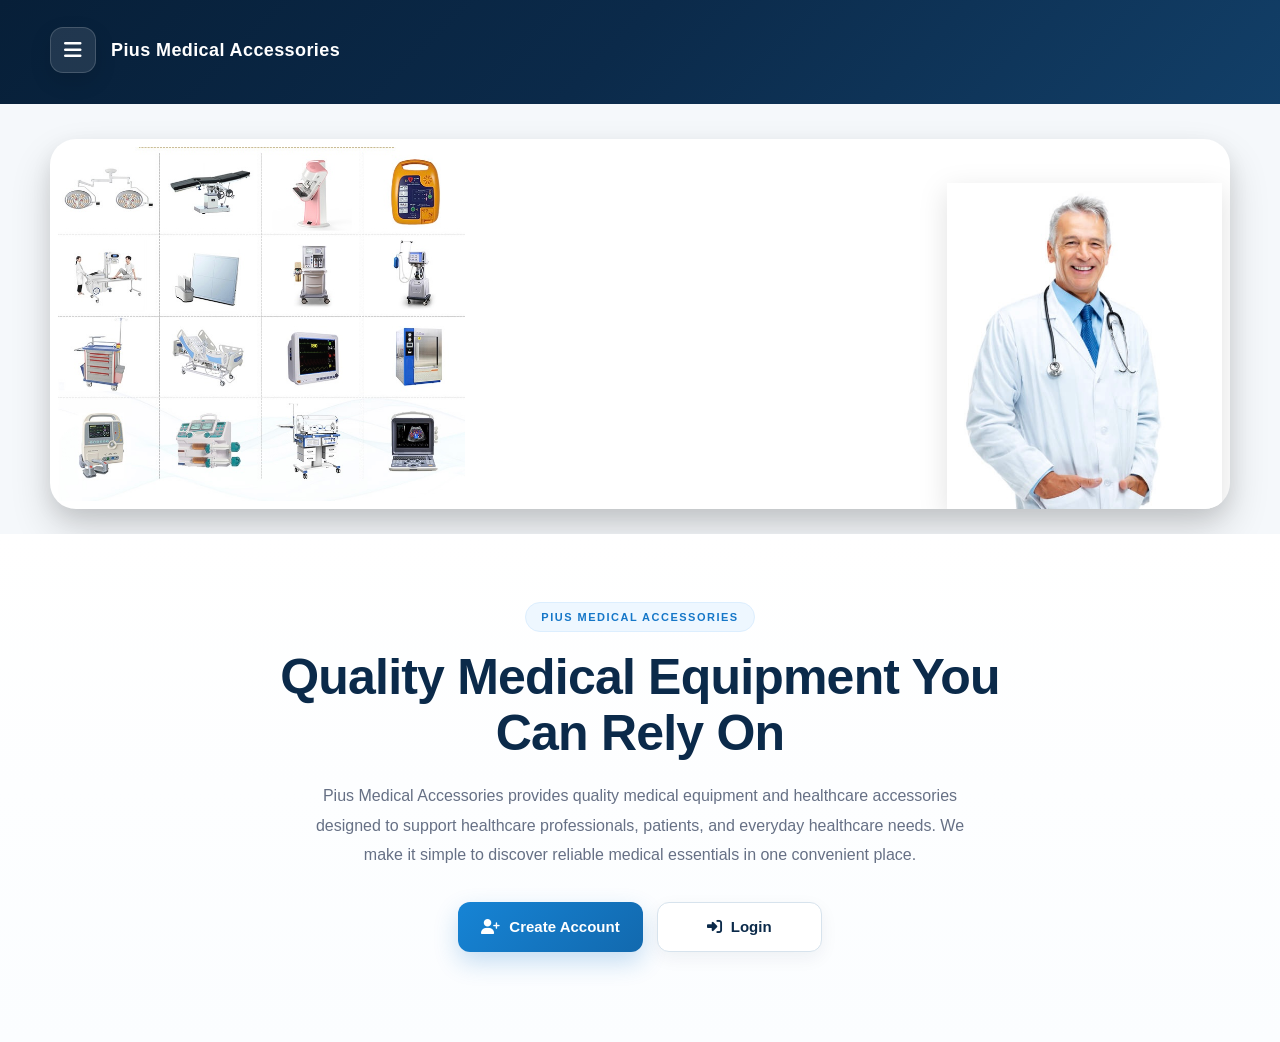
<file: index.html>
<!DOCTYPE html>
<html lang="en">

<head>

    <meta charset="UTF-8">

    <meta
        name="viewport"
        content="width=device-width, initial-scale=1.0"
    >

    <title>Pius Medical Accessories</title>

    <meta
        name="description"
        content="Pius Medical Accessories - Quality medical equipment and healthcare accessories."
    >

    <link rel="stylesheet" href="style.css">

    <link
        rel="stylesheet"
        href="https://cdnjs.cloudflare.com/ajax/libs/font-awesome/6.5.2/css/all.min.css"
    >

</head>


<body>


    <!-- =========================================
         HEADER
    ========================================== -->

    <header class="site-header">

        <div class="header-container">

            <!-- HAMBURGER -->

            <button
                type="button"
                class="menu-button"
                id="menuButton"
                aria-label="Open menu"
                aria-expanded="false"
                aria-controls="mobileMenu"
            >

                <i class="fa-solid fa-bars"></i>

            </button>


            <!-- BRAND -->

            <a href="index.html" class="brand">

                <div class="brand-name">

                    <strong>Pius Medical Accessories</strong>

                </div>

            </a>

        </div>

    </header>



    <!-- =========================================
         MOBILE MENU
    ========================================== -->

    <div
        class="mobile-menu"
        id="mobileMenu"
    >

        <a href="index.html">
            <i class="fa-solid fa-house"></i>
            Home
        </a>

        <a href="#">
            <i class="fa-solid fa-kit-medical"></i>
            Medical Accessories
        </a>

        <a href="#">
            <i class="fa-solid fa-layer-group"></i>
            Categories
        </a>

        <a href="#">
            <i class="fa-solid fa-circle-info"></i>
            About Us
        </a>

        <a href="#">
            <i class="fa-solid fa-headset"></i>
            Contact
        </a>

        <div class="menu-divider"></div>

        <a href="login.html">
            <i class="fa-solid fa-right-to-bracket"></i>
            Login
        </a>

        <a href="register.html">
            <i class="fa-solid fa-user-plus"></i>
            Create Account
        </a>

    </div>



    <!-- =========================================
         MAIN
    ========================================== -->

    <main>


        <!-- =====================================
             MEDICAL IMAGE
        ====================================== -->

        <section class="medical-hero">

    <div class="medical-image-container">

        <img
            src="IMG_7801.jpeg"
            alt="Medical equipment and healthcare accessories"
            class="equipment-image"
        >

        <img
            src="IMG_7809.jpeg"
            alt="Doctor"
            class="doctor-image"
        >

    </div>

</section>


        <!-- =====================================
             INTRODUCTION
        ====================================== -->

        <section class="intro-section">

            <div class="intro-container">

                <span class="intro-label">
                    PIUS MEDICAL ACCESSORIES
                </span>


                <h1>
                    Quality Medical Equipment
                    You Can Rely On
                </h1>


                <p>
                    Pius Medical Accessories provides quality medical
                    equipment and healthcare accessories designed to
                    support healthcare professionals, patients, and
                    everyday healthcare needs. We make it simple to
                    discover reliable medical essentials in one convenient
                    place.
                </p>


                <!-- ACTION BUTTONS -->

                <div class="auth-actions">

                    <a
                        href="register.html"
                        class="signup-button"
                    >

                        <i class="fa-solid fa-user-plus"></i>

                        Create Account

                    </a>


                    <a
                        href="login.html"
                        class="login-button"
                    >

                        <i class="fa-solid fa-right-to-bracket"></i>

                        Login

                    </a>

                </div>

            </div>

        </section>


    </main>



    <!-- =========================================
         JAVASCRIPT
    ========================================== -->

    <script src="app.js"></script>

</body>

</html>
</file>
<file: style.css>
/* =========================================================
   PIUS MEDICAL ACCESSORIES
   COMPLETE WEBSITE STYLE SHEET
   ========================================================= */

* {
    margin: 0;
    padding: 0;
    box-sizing: border-box;
}

html {
    scroll-behavior: smooth;
}

body {
    font-family: Arial, Helvetica, sans-serif;
    background: #ffffff;
    color: #172033;
    overflow-x: hidden;
    -webkit-font-smoothing: antialiased;
}

button,
input,
select,
textarea {
    font-family: inherit;
}

button {
    -webkit-tap-highlight-color: transparent;
}

a {
    -webkit-tap-highlight-color: transparent;
}


/* =========================================================
   LANDING PAGE
   ========================================================= */

.site-header {
    width: 100%;
    background: linear-gradient(
        135deg,
        #071f38 0%,
        #0b2a4a 48%,
        #123f68 100%
    );
    color: #ffffff;
    padding: 18px 0 22px;
    position: relative;
    z-index: 100;
}

.header-container {
    width: min(1180px, calc(100% - 32px));
    min-height: 64px;
    margin: 0 auto;
    display: flex;
    align-items: center;
    gap: 15px;
}

.menu-button {
    width: 46px;
    height: 46px;
    flex-shrink: 0;
    border: 1px solid rgba(255,255,255,0.16);
    border-radius: 13px;
    background: rgba(255,255,255,0.10);
    color: #ffffff;
    display: flex;
    align-items: center;
    justify-content: center;
    font-size: 20px;
    cursor: pointer;
    box-shadow: 0 8px 22px rgba(0,0,0,0.12);
    transition: 0.2s ease;
}

.menu-button:hover {
    background: rgba(255,255,255,0.17);
    transform: translateY(-1px);
}

.menu-button:active {
    transform: scale(0.96);
}

.brand {
    text-decoration: none;
    color: #ffffff;
    display: flex;
    align-items: center;
    min-width: 0;
}

.brand-name {
    font-size: 18px;
    font-weight: 500;
    letter-spacing: 0.4px;
    white-space: nowrap;
}

.brand-name strong {
    font-weight: 750;
}


/* =========================================================
   LANDING MOBILE MENU
   ========================================================= */

.mobile-menu {
    position: absolute;
    top: 78px;
    left: 16px;
    width: min(310px, calc(100% - 32px));
    padding: 10px;
    background: #ffffff;
    border-radius: 16px;
    border: 1px solid #e5edf4;
    box-shadow: 0 20px 50px rgba(11,42,74,0.25);
    z-index: 1000;
    opacity: 0;
    visibility: hidden;
    transform: translateY(-10px) scale(0.98);
    transition: 0.22s ease;
}

.mobile-menu.open {
    opacity: 1;
    visibility: visible;
    transform: translateY(0) scale(1);
}

.mobile-menu a {
    display: flex;
    align-items: center;
    gap: 13px;
    padding: 13px 14px;
    border-radius: 11px;
    text-decoration: none;
    color: #172033;
    font-size: 15px;
    font-weight: 600;
    transition: 0.2s ease;
}

.mobile-menu a:hover {
    background: #eef7ff;
    color: #0b5d9f;
}

.mobile-menu i {
    width: 20px;
    text-align: center;
    color: #1677c8;
    font-size: 16px;
}

.menu-divider {
    height: 1px;
    background: #e7edf3;
    margin: 8px 4px;
}


/* =========================================================
   LANDING HERO
   ========================================================= */

.medical-hero {
    position: relative;
    padding: 35px 20px 25px;
    background: #f5f8fb;
    overflow: hidden;
}

.medical-image-container {
    position: relative;
    width: min(1180px, 100%);
    height: 370px;
    margin: 0 auto;
    background: #ffffff;
    border-radius: 26px;
    overflow: hidden;
    box-shadow:
        0 20px 40px rgba(0,0,0,0.16),
        0 8px 20px rgba(0,0,0,0.08);
}

.equipment-image {
    position: absolute;
    left: 0;
    top: 0;
    width: 100%;
    height: 100%;
    padding: 8px;
    display: block;
    object-fit: contain;
    object-position: left center;
    z-index: 1;
}

.doctor-image {
    position: absolute;
    right: 8px;
    bottom: 0;
    width: 24%;
    height: 88%;
    display: block;
    object-fit: contain;
    object-position: bottom right;
    z-index: 2;
    filter: drop-shadow(
        0 8px 14px rgba(0,0,0,0.12)
    );
}

.medical-image-container::after {
    content: "";
    position: absolute;
    inset: 0;
    background: linear-gradient(
        120deg,
        rgba(255,255,255,0.10),
        transparent 38%
    );
    pointer-events: none;
    z-index: 3;
}


/* =========================================================
   LANDING INTRO
   ========================================================= */

.intro-section {
    width: 100%;
    background: linear-gradient(
        180deg,
        #ffffff 0%,
        #fbfdff 100%
    );
    padding: 68px 20px 90px;
}

.intro-container {
    width: min(780px, 100%);
    margin: 0 auto;
    text-align: center;
}

.intro-label {
    display: inline-flex;
    align-items: center;
    justify-content: center;
    margin-bottom: 17px;
    padding: 8px 15px;
    border-radius: 50px;
    background: #eef7ff;
    border: 1px solid #dceefe;
    color: #1677c8;
    font-size: 11px;
    font-weight: 700;
    letter-spacing: 1.5px;
    text-transform: uppercase;
}

.intro-container h1 {
    color: #0b2a4a;
    font-size: clamp(31px, 5vw, 50px);
    line-height: 1.12;
    margin-bottom: 20px;
    font-weight: 800;
    letter-spacing: -0.8px;
}

.intro-container p {
    max-width: 680px;
    margin: 0 auto;
    color: #667085;
    font-size: 16px;
    line-height: 1.85;
}


/* =========================================================
   LANDING AUTH BUTTONS
   ========================================================= */

.auth-actions {
    display: flex;
    justify-content: center;
    align-items: center;
    gap: 14px;
    margin-top: 32px;
    flex-wrap: wrap;
}

.signup-button,
.login-button {
    min-width: 165px;
    min-height: 50px;
    padding: 14px 23px;
    border-radius: 12px;
    display: inline-flex;
    align-items: center;
    justify-content: center;
    gap: 9px;
    text-decoration: none;
    font-size: 15px;
    font-weight: 750;
    cursor: pointer;
    transition: 0.2s ease;
}

.signup-button:hover,
.login-button:hover {
    transform: translateY(-2px);
}

.signup-button {
    background: linear-gradient(
        135deg,
        #1684d5,
        #1269ae
    );
    color: #ffffff;
    border: none;
    box-shadow:
        0 10px 25px rgba(22,119,200,0.24);
}

.login-button {
    background: #ffffff;
    color: #0b2a4a;
    border: 1px solid #d7e3ed;
    box-shadow:
        0 6px 18px rgba(11,42,74,0.06);
}


/* =========================================================
   REGISTER PAGE
   ========================================================= */

.auth-page {
    min-height: 100vh;
    background:
        linear-gradient(
            180deg,
            #f4f8fc 0%,
            #ffffff 45%,
            #eef4f8 100%
        );
    color: #172033;
}

.auth-header {
    width: 100%;
    min-height: 78px;
    background: #0b2a4a;
    display: flex;
    align-items: center;
    padding: 0 28px;
    box-shadow:
        0 8px 25px rgba(11,42,74,0.16);
    position: relative;
    z-index: 100;
}

.auth-brand {
    display: inline-flex;
    align-items: center;
    gap: 10px;
    color: #ffffff !important;
    text-decoration: none !important;
    font-size: 22px;
    font-weight: 700;
}

.auth-main {
    width: 100%;
    min-height: calc(100vh - 78px);
    display: flex;
    justify-content: center;
    align-items: flex-start;
    padding: 45px 20px 70px;
}

.register-card {
    width: min(520px, 100%);
    padding: 38px 36px 34px;
    background: rgba(255,255,255,0.98);
    border: 1px solid #dce7ef;
    border-radius: 24px;
    box-shadow:
        0 18px 45px rgba(11,42,74,0.10),
        0 4px 12px rgba(11,42,74,0.05);
    position: relative;
    z-index: 10;
}

.auth-icon {
    width: 48px;
    height: 48px;
    display: flex;
    align-items: center;
    justify-content: center;
    margin-bottom: 14px;
    color: #0b2a4a;
    font-size: 27px;
}

.register-card h1 {
    margin: 0 0 8px;
    color: #172033;
    font-size: 38px;
    line-height: 1.12;
    font-weight: 750;
}

.auth-subtitle {
    margin: 0 0 28px;
    color: #68798d;
    font-size: 16px;
    line-height: 1.55;
}

.auth-form {
    width: 100%;
}

.form-group {
    width: 100%;
    margin-bottom: 19px;
}

.form-group > label {
    display: block;
    margin-bottom: 8px;
    color: #25344a;
    font-size: 14px;
    font-weight: 650;
}

.input-wrapper {
    position: relative;
    width: 100%;
}

.input-wrapper input,
.auth-form input[type="text"],
.auth-form input[type="email"],
.auth-form input[type="tel"],
.auth-form input[type="password"] {
    width: 100%;
    height: 52px;
    padding: 0 16px;
    background: #ffffff;
    border: 1.5px solid #d5e1ea;
    border-radius: 13px;
    color: #172033;
    font-size: 15px;
    outline: none;
    transition: 0.2s ease;
}

.input-wrapper input:focus,
.auth-form input:focus {
    border-color: #1976c8;
    box-shadow:
        0 0 0 4px rgba(25,118,200,0.10);
}

.input-icon {
    position: absolute;
    left: 16px;
    top: 50%;
    transform: translateY(-50%);
    color: #7890a6;
    font-size: 16px;
    pointer-events: none;
}

.input-icon + input {
    padding-left: 45px;
}

.password-toggle {
    position: absolute;
    right: 12px;
    top: 50%;
    width: 38px;
    height: 38px;
    transform: translateY(-50%);
    display: flex;
    align-items: center;
    justify-content: center;
    border: none;
    border-radius: 50%;
    background: transparent;
    color: #6d8297;
    cursor: pointer;
}

.password-toggle:hover {
    background: #eef5fa;
    color: #0b2a4a;
}


/* =========================================================
   COUNTRY SELECTOR
   ========================================================= */

.country-selector {
    position: relative !important;
    width: 100%;
    z-index: 9999 !important;
}

.country-selected {
    width: 100%;
    min-height: 56px;
    display: flex;
    align-items: center;
    padding: 0 16px;
    background: #ffffff;
    border: 1.5px solid #cbdde9;
    border-radius: 14px;
    color: #172033;
    cursor: pointer;
}

.country-selector.active .country-selected {
    border-color: #1976c8;
    box-shadow:
        0 0 0 4px rgba(25,118,200,0.10);
}

.country-flag {
    flex: 0 0 auto;
    width: 38px;
    font-size: 27px;
}

.selected-country-name {
    flex: 1;
    color: #53677d;
    font-size: 16px;
}

.country-selector.has-selection
.selected-country-name {
    color: #172033;
}

.country-arrow {
    margin-left: 10px;
    color: #71879b;
    transition: transform 0.2s ease;
}

.country-selector.active .country-arrow {
    transform: rotate(180deg);
}

.country-dropdown {
    position: absolute !important;
    top: calc(100% + 8px) !important;
    left: 0 !important;
    width: 100% !important;
    padding: 10px !important;
    background: #ffffff !important;
    border: 1px solid #d9e5ed !important;
    border-radius: 16px !important;
    box-shadow:
        0 20px 45px rgba(11,42,74,0.18) !important;
    z-index: 99999 !important;
    display: none !important;
}

.country-selector.active .country-dropdown {
    display: block !important;
}

.country-search {
    display: flex !important;
    align-items: center !important;
    gap: 8px;
    width: 100% !important;
    padding: 4px 2px 10px !important;
}

.country-search i {
    color: #7890a6;
}

.country-search input {
    width: 100% !important;
    height: 42px !important;
    padding: 0 12px !important;
    background: #f6f9fb;
    border: 1px solid #dbe6ed;
    border-radius: 10px;
    color: #172033;
    outline: none;
}

.country-list {
    display: block !important;
    width: 100% !important;
    max-height: 240px !important;
    overflow-y: auto !important;
    overflow-x: hidden !important;
}

.country-item {
    display: flex !important;
    width: 100% !important;
    min-height: 46px !important;
    align-items: center;
    padding: 7px 10px;
    border: none !important;
    border-radius: 9px;
    background: #ffffff !important;
    color: #172033;
    cursor: pointer !important;
    text-align: left;
}

.country-item:hover {
    background: #eef7ff !important;
}

.country-item-flag {
    width: 34px;
    font-size: 21px;
}

.country-item-name {
    flex: 1;
    font-size: 14px;
}

.country-item-code {
    margin-left: 10px;
    color: #73879a;
    font-size: 13px;
    font-weight: 600;
}


/* =========================================================
   PHONE
   ========================================================= */

.phone-wrapper {
    width: 100%;
    display: flex;
    background: #ffffff;
    border: 1.5px solid #d5e1ea;
    border-radius: 13px;
    overflow: hidden;
}

.phone-wrapper:focus-within {
    border-color: #1976c8;
    box-shadow:
        0 0 0 4px rgba(25,118,200,0.10);
}

.phone-code {
    min-width: 88px;
    display: flex;
    align-items: center;
    justify-content: center;
    padding: 0 12px;
    background: #f5f9fc;
    border-right: 1px solid #dbe6ed;
    color: #12365a;
    font-size: 15px;
    font-weight: 700;
}

.phone-wrapper input {
    flex: 1;
    height: 52px;
    padding: 0 15px;
    border: none !important;
    outline: none;
}


/* =========================================================
   TERMS / REGISTER BUTTON
   ========================================================= */

.terms-label {
    display: flex;
    align-items: flex-start;
    gap: 10px;
    color: #66788c;
    font-size: 14px;
    line-height: 1.5;
    cursor: pointer;
}

.terms-label input {
    width: 19px;
    height: 19px;
    accent-color: #1976c8;
}

.terms-label a {
    color: #1671bd !important;
    font-weight: 650;
    text-decoration: none !important;
}

.auth-submit {
    width: 100%;
    min-height: 52px;
    display: flex;
    align-items: center;
    justify-content: center;
    gap: 9px;
    border: none;
    border-radius: 13px;
    background:
        linear-gradient(
            135deg,
            #0b2a4a,
            #15598a
        );
    color: #ffffff;
    font-size: 15px;
    font-weight: 700;
    cursor: pointer;
    box-shadow:
        0 8px 18px rgba(11,42,74,0.18);
}

.auth-submit:hover {
    transform: translateY(-1px);
}

.auth-message {
    min-height: 20px;
    margin: 12px 0 0;
    font-size: 13px;
    text-align: center;
}

.auth-footer {
    margin-top: 22px;
    color: #718397;
    font-size: 14px;
    text-align: center;
}

.auth-footer a {
    color: #166fb5 !important;
    font-weight: 700;
    text-decoration: none !important;
}

.back-home {
    display: flex;
    align-items: center;
    justify-content: center;
    gap: 7px;
    margin-top: 17px;
    color: #60758a !important;
    font-size: 14px;
    text-decoration: none !important;
}


/* =========================================================
   LOGIN PAGE
   ========================================================= */

.auth-logo {
    display: flex;
    align-items: center;
    gap: 10px;
    color: #ffffff;
    text-decoration: none;
    font-size: 20px;
    font-weight: 700;
}

.logo-icon {
    width: 36px;
    height: 36px;
    background: #ffffff;
    color: #082c55;
    border-radius: 10px;
    display: flex;
    align-items: center;
    justify-content: center;
}

.home-link {
    color: #ffffff;
    text-decoration: none;
    font-size: 15px;
    font-weight: 600;
    padding: 10px 18px;
    border: 1px solid rgba(255,255,255,0.35);
    border-radius: 8px;
}

.auth-container {
    width: 100%;
    min-height: calc(100vh - 76px);
    display: flex;
    align-items: center;
    justify-content: center;
    padding: 45px 20px;
    background: #f4f7fb;
}

.auth-card {
    width: 100%;
    max-width: 450px;
    background: #ffffff;
    border-radius: 18px;
    padding: 38px;
    box-shadow:
        0 10px 35px rgba(8,44,85,0.10);
    border: 1px solid #e7edf4;
}

.auth-card-header {
    text-align: center;
    margin-bottom: 30px;
}

.auth-card-header .auth-icon {
    width: 58px;
    height: 58px;
    margin: 0 auto 16px;
    background: #082c55;
    color: #ffffff;
    border-radius: 15px;
}

.auth-card-header h1 {
    margin: 0 0 9px;
    color: #102a43;
    font-size: 29px;
}

.auth-card-header p {
    margin: 0;
    color: #6b7c93;
    font-size: 14px;
    line-height: 1.6;
}

.password-label-row {
    display: flex;
    align-items: center;
    justify-content: space-between;
}

.password-label-row a {
    color: #082c55;
    text-decoration: none;
    font-size: 13px;
}

.password-input {
    position: relative;
}

.password-input input {
    padding-right: 52px;
}

.remember-row {
    margin: 2px 0 20px;
}

.remember-label {
    display: flex !important;
    align-items: center;
    gap: 9px;
    color: #52667a !important;
    font-size: 13px !important;
}

.remember-label input {
    width: 16px;
    height: 16px;
    accent-color: #082c55;
}

.login-message {
    min-height: 0;
    margin-bottom: 12px;
    font-size: 13px;
    text-align: center;
}

.auth-button {
    width: 100%;
    height: 52px;
    border: none;
    border-radius: 9px;
    background: #082c55;
    color: #ffffff;
    font-size: 16px;
    font-weight: 700;
    cursor: pointer;
}

.auth-button:hover {
    background: #0b3b72;
    transform: translateY(-1px);
}

.auth-divider {
    display: flex;
    align-items: center;
    gap: 12px;
    margin: 28px 0 22px;
    color: #9aa9b8;
    font-size: 11px;
}

.auth-divider::before,
.auth-divider::after {
    content: "";
    flex: 1;
    height: 1px;
    background: #e5ebf2;
}

.register-text {
    margin: 0;
    text-align: center;
    color: #61758a;
    font-size: 14px;
}

.register-text a {
    color: #082c55;
    font-weight: 700;
    text-decoration: none;
}


/* =========================================================
   DASHBOARD
   ========================================================= */

.dashboard-page {
    margin: 0;
    padding: 0;
    background: #f4f7fb;
    color: #172033;
    font-family: Arial, Helvetica, sans-serif;
}

.dashboard-header {
    position: sticky;
    top: 0;
    z-index: 1000;
    height: 74px;
    padding: 0 28px;
    display: flex;
    align-items: center;
    justify-content: space-between;
    background: #082b55;
    color: #ffffff;
    box-shadow:
        0 4px 18px rgba(0,0,0,0.12);
}

.header-left,
.header-actions {
    display: flex;
    align-items: center;
}

.header-left {
    gap: 16px;
}

.header-actions {
    gap: 18px;
}

.menu-btn {
    width: 44px;
    height: 44px;
    border: 0;
    border-radius: 10px;
    background: rgba(255,255,255,0.10);
    color: #ffffff;
    font-size: 20px;
    cursor: pointer;
}

.dashboard-logo {
    display: flex;
    align-items: center;
    gap: 10px;
    color: #ffffff;
    font-size: 17px;
    font-weight: 800;
}

.medical-cross {
    width: 38px;
    height: 38px;
    position: relative;
    display: flex;
    align-items: center;
    justify-content: center;
    background: #d71920;
    color: #ffffff;
    border-radius: 8px;
}

.dashboard-search {
    width: 270px;
    height: 42px;
    display: flex;
    align-items: center;
    gap: 10px;
    padding: 0 14px;
    background: #ffffff;
    border-radius: 10px;
}

.dashboard-search i {
    color: #6b7280;
}

.dashboard-search input {
    width: 100%;
    border: 0;
    outline: 0;
    background: transparent;
    color: #172033;
}

.cart-btn {
    position: relative;
    width: 44px;
    height: 44px;
    border: 0;
    border-radius: 10px;
    background: rgba(255,255,255,0.10);
    color: #ffffff;
    font-size: 19px;
    cursor: pointer;
}

.cart-count {
    position: absolute;
    top: -4px;
    right: -4px;
    min-width: 19px;
    height: 19px;
    display: flex;
    align-items: center;
    justify-content: center;
    padding: 0 5px;
    border-radius: 20px;
    background: #d71920;
    color: #ffffff;
    font-size: 11px;
    font-weight: 700;
}


/* =========================================================
   SIDE MENU
   ========================================================= */

.menu-overlay {
    position: fixed;
    inset: 0;
    z-index: 1100;
    background: rgba(0,0,0,0.45);
    opacity: 0;
    visibility: hidden;
    transition: 0.25s ease;
}

.menu-overlay.show {
    opacity: 1;
    visibility: visible;
}

.side-menu {
    position: fixed;
    top: 0;
    left: 0;
    z-index: 1200;
    width: 290px;
    height: 100vh;
    background: #ffffff;
    box-shadow:
        8px 0 30px rgba(0,0,0,0.15);
    transform: translateX(-100%);
    transition: transform 0.28s ease;
    overflow-y: auto;
}

.side-menu.open {
    transform: translateX(0);
}

.side-menu-header {
    height: 74px;
    padding: 0 20px;
    display: flex;
    align-items: center;
    justify-content: space-between;
    background: #082b55;
}

.close-menu-btn {
    width: 38px;
    height: 38px;
    border: 0;
    border-radius: 9px;
    background: rgba(255,255,255,0.10);
    color: #ffffff;
    cursor: pointer;
}

.dashboard-nav {
    padding: 18px 12px;
}

.dashboard-nav a,
.logout-menu-btn {
    width: 100%;
    min-height: 50px;
    margin-bottom: 6px;
    padding: 0 14px;
    display: flex;
    align-items: center;
    gap: 14px;
    border: 0;
    border-radius: 10px;
    background: transparent;
    color: #344054;
    text-decoration: none;
    font-size: 14px;
    cursor: pointer;
}

.dashboard-nav a:hover,
.dashboard-nav a.active {
    background: #eaf2fb;
    color: #082b55;
}

.logout-menu-btn {
    margin-top: 15px;
    color: #d71920;
}

.logout-menu-btn:hover {
    background: #fff1f1;
}


/* =========================================================
   DASHBOARD MAIN
   ========================================================= */

.dashboard-main {
    width: min(1200px, calc(100% - 40px));
    margin: 0 auto;
    padding: 38px 0 70px;
}

.dashboard-welcome {
    margin-bottom: 30px;
}

.dashboard-small-title,
.section-label {
    margin: 0 0 7px;
    color: #1769aa;
    font-size: 11px;
    font-weight: 800;
    letter-spacing: 1.3px;
}

.dashboard-welcome h1 {
    margin: 0;
    color: #132238;
    font-size: clamp(27px, 4vw, 40px);
}

.dashboard-welcome h1 span {
    color: #1769aa;
}

.dashboard-welcome p:last-child {
    margin-top: 10px;
    color: #667085;
    font-size: 15px;
}


/* =========================================================
   DASHBOARD SECTIONS
   ========================================================= */

.section-heading {
    margin-bottom: 18px;
    display: flex;
    align-items: flex-end;
    justify-content: space-between;
}

.section-heading h2 {
    margin: 0;
    color: #172033;
    font-size: 23px;
}

.view-all-link {
    display: flex;
    align-items: center;
    gap: 7px;
    color: #1769aa;
    text-decoration: none;
    font-size: 13px;
    font-weight: 700;
}

.quick-actions-section,
.health-section,
.categories-section,
.products-preview-section {
    margin-bottom: 38px;
}

.quick-actions-grid,
.category-grid,
.product-grid {
    display: grid;
    grid-template-columns:
        repeat(4, minmax(0,1fr));
    gap: 16px;
}

.quick-action-card,
.category-card {
    padding: 21px;
    background: #ffffff;
    border: 1px solid #e5eaf1;
    border-radius: 15px;
    color: #172033;
    text-decoration: none;
    box-shadow:
        0 5px 20px rgba(20,40,70,0.05);
    transition: 0.2s ease;
}

.quick-action-card:hover,
.category-card:hover {
    transform: translateY(-3px);
    box-shadow:
        0 10px 28px rgba(20,40,70,0.10);
}

.quick-action-icon,
.category-icon {
    width: 45px;
    height: 45px;
    display: flex;
    align-items: center;
    justify-content: center;
    margin-bottom: 12px;
    border-radius: 11px;
    background: #eaf2fb;
    color: #1769aa;
    font-size: 18px;
}

.quick-action-card strong {
    font-size: 15px;
}

.quick-action-card small,
.category-card p {
    color: #7a8494;
    font-size: 12px;
}

.category-card h3 {
    margin: 0 0 7px;
    font-size: 15px;
}


/* =========================================================
   HEALTH CARD
   ========================================================= */

.health-dashboard-card {
    display: flex;
    align-items: center;
    gap: 25px;
    padding: 28px;
    background:
        linear-gradient(
            135deg,
            #082b55,
            #14558a
        );
    border-radius: 18px;
    color: #ffffff;
    box-shadow:
        0 12px 30px rgba(8,43,85,0.18);
}

.health-card-icon {
    width: 65px;
    height: 65px;
    flex-shrink: 0;
    display: flex;
    align-items: center;
    justify-content: center;
    border-radius: 17px;
    background: rgba(255,255,255,0.12);
    font-size: 29px;
}

.health-card-content {
    flex: 1;
}

.health-card-content h3 {
    margin-bottom: 7px;
    font-size: 22px;
}

.health-card-content p {
    max-width: 680px;
    margin-bottom: 17px;
    color: rgba(255,255,255,0.82);
    font-size: 14px;
    line-height: 1.6;
}

.health-features {
    display: flex;
    flex-wrap: wrap;
    gap: 9px;
    margin-bottom: 20px;
}

.health-features span {
    padding: 7px 10px;
    border: 1px solid rgba(255,255,255,0.15);
    border-radius: 20px;
    background: rgba(255,255,255,0.08);
    font-size: 12px;
}

.health-button,
.support-button {
    display: inline-flex;
    align-items: center;
    gap: 9px;
    padding: 11px 16px;
    border: 0;
    border-radius: 9px;
    background: #ffffff;
    color: #082b55;
    font-size: 13px;
    font-weight: 700;
    text-decoration: none;
}


/* =========================================================
   PRODUCTS
   ========================================================= */

.dashboard-product-card {
    position: relative;
    overflow: hidden;
    background: #ffffff;
    border: 1px solid #e5eaf1;
    border-radius: 16px;
    box-shadow:
        0 6px 20px rgba(20,40,70,0.05);
    transition: 0.2s ease;
}

.dashboard-product-card:hover {
    transform: translateY(-3px);
    box-shadow:
        0 12px 28px rgba(20,40,70,0.10);
}

.product-favorite {
    position: absolute;
    top: 12px;
    right: 12px;
    width: 35px;
    height: 35px;
    border: 0;
    border-radius: 50%;
    background: #ffffff;
    color: #667085;
    cursor: pointer;
    z-index: 2;
}

.product-favorite.saved {
    color: #d71920;
}

.product-image-placeholder {
    height: 150px;
    display: flex;
    align-items: center;
    justify-content: center;
    background: #eef5fb;
    color: #1769aa;
    font-size: 48px;
}

.product-card-content {
    padding: 17px;
}

.product-category {
    color: #1769aa;
    font-size: 10px;
    font-weight: 800;
    text-transform: uppercase;
}

.dashboard-product-card h3 {
    margin: 7px 0 10px;
    color: #172033;
    font-size: 15px;
}

.product-price {
    display: block;
    margin-bottom: 15px;
    color: #082b55;
    font-size: 17px;
}

.add-to-cart-btn {
    width: 100%;
    padding: 11px 12px;
    border: 0;
    border-radius: 9px;
    background: #082b55;
    color: #ffffff;
    font-size: 12px;
    font-weight: 700;
    cursor: pointer;
}

.add-to-cart-btn:hover {
    background: #1769aa;
}


/* =========================================================
   SUPPORT CARD
   ========================================================= */

.support-dashboard-card {
    display: flex;
    align-items: center;
    gap: 22px;
    padding: 27px;
    background: #ffffff;
    border: 1px solid #e5eaf1;
    border-radius: 17px;
    box-shadow:
        0 6px 22px rgba(20,40,70,0.05);
}

.support-icon {
    width: 58px;
    height: 58px;
    flex-shrink: 0;
    display: flex;
    align-items: center;
    justify-content: center;
    border-radius: 15px;
    background: #eaf2fb;
    color: #1769aa;
    font-size: 23px;
}

.support-dashboard-card h2 {
    margin-bottom: 8px;
    font-size: 21px;
}

.support-dashboard-card p {
    margin-bottom: 16px;
    color: #6b7280;
    font-size: 13px;
}


/* =========================================================
   CART PAGE
   ========================================================= */

.cart-page {
    background: #f5f8fb;
    min-height: 100vh;
}

.cart-main {
    width: min(1200px, 94%);
    margin: 0 auto;
    padding: 45px 0 80px;
}

.cart-heading {
    margin-bottom: 30px;
}

.cart-heading .section-label {
    color: #b4232c;
}

.cart-heading h1 {
    margin-bottom: 8px;
    font-size: clamp(30px,5vw,46px);
    color: #102a43;
}

.cart-heading p {
    color: #66788a;
}

.cart-layout {
    display: grid;
    grid-template-columns:
        minmax(0,1fr)
        360px;
    gap: 28px;
}

.cart-items {
    display: flex;
    flex-direction: column;
    gap: 15px;
}

.cart-item {
    display: grid;
    grid-template-columns:
        82px
        minmax(0,1fr)
        auto;
    align-items: center;
    gap: 18px;
    padding: 20px;
    background: #ffffff;
    border: 1px solid #e3eaf0;
    border-radius: 18px;
    box-shadow:
        0 8px 25px rgba(16,42,67,0.06);
}

.cart-item-icon {
    width: 82px;
    height: 82px;
    display: flex;
    align-items: center;
    justify-content: center;
    border-radius: 15px;
    background: #eef6fb;
    color: #b4232c;
    font-size: 30px;
}

.cart-item-details {
    min-width: 0;
}

.cart-item-category {
    color: #75879a;
    font-size: 11px;
    font-weight: 800;
    text-transform: uppercase;
}

.cart-item-details h3 {
    margin: 5px 0 8px;
    color: #172b3a;
    font-size: 18px;
}

.cart-item-price {
    color: #102a43;
}

.cart-item-controls {
    display: flex;
    align-items: center;
    gap: 20px;
}

.quantity-control {
    display: flex;
    align-items: center;
    border: 1px solid #d8e1e8;
    border-radius: 10px;
    overflow: hidden;
}

.quantity-btn {
    width: 34px;
    height: 34px;
    border: 0;
    background: #f4f7f9;
    cursor: pointer;
}

.quantity-value {
    min-width: 35px;
    text-align: center;
    font-weight: 800;
}

.cart-item-total {
    min-width: 85px;
    text-align: right;
    color: #102a43;
}

.remove-item-btn {
    border: 0;
    background: transparent;
    color: #b4232c;
    font-weight: 700;
    cursor: pointer;
}


/* =========================================================
   CART SUMMARY
   ========================================================= */

.cart-summary {
    position: sticky;
    top: 100px;
    padding: 25px;
    background: #ffffff;
    border: 1px solid #e1e8ee;
    border-radius: 20px;
    box-shadow:
        0 10px 30px rgba(16,42,67,0.08);
}

.cart-summary-header {
    display: flex;
    align-items: center;
    justify-content: space-between;
    padding-bottom: 18px;
    margin-bottom: 18px;
    border-bottom: 1px solid #e7edf2;
}

.summary-row {
    display: flex;
    justify-content: space-between;
    margin-bottom: 15px;
    color: #66788a;
    font-size: 14px;
}

.summary-row strong {
    color: #172b3a;
}

.summary-divider {
    height: 1px;
    background: #e5ebf0;
    margin: 20px 0;
}

.summary-total {
    display: flex;
    justify-content: space-between;
    margin-bottom: 22px;
}

.summary-total span {
    font-size: 18px;
    font-weight: 800;
}

.summary-total strong {
    font-size: 25px;
    color: #102a43;
}

.checkout-btn {
    width: 100%;
    min-height: 52px;
    display: flex;
    align-items: center;
    justify-content: center;
    gap: 10px;
    border: 0;
    border-radius: 12px;
    background:
        linear-gradient(
            135deg,
            #b4232c,
            #8f1820
        );
    color: #ffffff;
    font-size: 14px;
    font-weight: 800;
    cursor: pointer;
    box-shadow:
        0 8px 20px rgba(180,35,44,0.22);
}

.continue-shopping {
    display: flex;
    align-items: center;
    justify-content: center;
    gap: 7px;
    margin-top: 17px;
    color: #52687a;
    font-size: 13px;
    font-weight: 700;
    text-decoration: none;
}

.secure-checkout {
    display: flex;
    align-items: center;
    justify-content: center;
    gap: 7px;
    margin-top: 22px;
    padding-top: 18px;
    border-top: 1px solid #e7edf2;
    color: #75879a;
    font-size: 12px;
}

.secure-checkout i {
    color: #3d8b63;
}


/* =========================================================
   CHECKOUT PAGE
   ========================================================= */

.checkout-page {
    background:
        linear-gradient(
            180deg,
            #f2f6fa 0%,
            #f7f9fb 48%,
            #eef3f7 100%
        );
    min-height: 100vh;
}

.checkout-main {
    width: min(1200px, calc(100% - 32px));
    margin: 0 auto;
    padding: 42px 0 80px;
}


/* =========================================================
   CHECKOUT HEADER
   ========================================================= */

.checkout-header {
    position: sticky;
    top: 0;
    z-index: 1000;
    height: 74px;
    min-height: 74px;
    background:
        linear-gradient(
            135deg,
            #061f3a,
            #082b55 52%,
            #0d4774
        );
}

.checkout-logo {
    display: flex;
    align-items: center;
    gap: 11px;
    min-width: 0;
}

.checkout-logo .medical-cross.small {
    position: relative;
    width: 36px;
    height: 36px;
    flex-shrink: 0;
    background: #d71920;
    border-radius: 9px;
}

.checkout-logo .medical-cross.small span:first-child {
    position: absolute;
    width: 20px;
    height: 6px;
    background: #ffffff;
    border-radius: 2px;
}

.checkout-logo .medical-cross.small span:last-child {
    position: absolute;
    width: 6px;
    height: 20px;
    background: #ffffff;
    border-radius: 2px;
}

.checkout-brand-name {
    color: #ffffff;
    font-size: 15px;
    font-weight: 850;
    letter-spacing: 0.65px;
    white-space: nowrap;
}


/* =========================================================
   CHECKOUT HEADING
   ========================================================= */

.checkout-heading {
    margin-bottom: 30px;
}

.checkout-eyebrow {
    display: inline-flex;
    align-items: center;
    margin-bottom: 10px;
    padding: 7px 12px;
    border: 1px solid #f1c9cc;
    border-radius: 30px;
    background: #fff4f4;
    color: #b4232c;
    font-size: 10px;
    font-weight: 900;
    letter-spacing: 1.5px;
}

.checkout-heading h1 {
    margin: 0 0 9px;
    color: #102a43;
    font-size: clamp(30px,4vw,42px);
    line-height: 1.15;
    font-weight: 850;
}

.checkout-heading p {
    max-width: 700px;
    margin: 0;
    color: #627d98;
    font-size: 15px;
    line-height: 1.65;
}


/* =========================================================
   CHECKOUT LAYOUT
   ========================================================= */

.checkout-layout {
    display: grid;
    grid-template-columns:
        minmax(0,1fr)
        380px;
    gap: 26px;
    align-items: start;
}

.checkout-left {
    display: flex;
    flex-direction: column;
    gap: 20px;
    min-width: 0;
}

.checkout-card,
.checkout-summary-card,
.checkout-help-card {
    background: #ffffff;
    border: 1px solid #dfe7ee;
    border-radius: 20px;
    box-shadow:
        0 10px 30px rgba(16,42,67,0.06);
}

.checkout-card {
    padding: 27px;
}


/* =========================================================
   CHECKOUT CARD HEADER
   ========================================================= */

.checkout-card-header {
    display: flex;
    align-items: flex-start;
    gap: 14px;
    margin-bottom: 25px;
}

.checkout-step {
    width: 36px;
    height: 36px;
    flex-shrink: 0;
    display: flex;
    align-items: center;
    justify-content: center;
    border-radius: 11px;
    background:
        linear-gradient(
            135deg,
            #c62828,
            #a51f26
        );
    color: #ffffff;
    font-size: 14px;
    font-weight: 900;
}

.checkout-card-header h2 {
    margin: 0 0 4px;
    color: #102a43;
    font-size: 19px;
}

.checkout-card-header p {
    margin: 0;
    color: #829ab1;
    font-size: 13px;
}


/* =========================================================
   CHECKOUT FORM
   ========================================================= */

.checkout-form-grid {
    display: grid;
    grid-template-columns:
        repeat(2,minmax(0,1fr));
    gap: 18px;
}

.checkout-field {
    display: flex;
    flex-direction: column;
    gap: 8px;
}

.checkout-field.checkout-full {
    grid-column: 1 / -1;
}

.checkout-field label {
    color: #334e68;
    font-size: 13px;
    font-weight: 750;
}

.checkout-field input {
    width: 100%;
    height: 50px;
    padding: 0 15px;
    border: 1.5px solid #d7e1e9;
    border-radius: 12px;
    outline: none;
    background: #fbfcfd;
    color: #102a43;
    font-size: 14px;
    transition: 0.2s ease;
}

.checkout-field input:focus {
    border-color: #b4232c;
    background: #ffffff;
    box-shadow:
        0 0 0 4px rgba(180,35,44,0.08);
}


/* =========================================================
   DELIVERY OPTIONS
   ========================================================= */

.delivery-options,
.payment-options {
    display: flex;
    flex-direction: column;
    gap: 12px;
}

.delivery-option,
.payment-option {
    position: relative;
    display: flex;
    align-items: center;
    gap: 13px;
    min-height: 72px;
    padding: 15px 16px;
    border: 1.5px solid #dce5ec;
    border-radius: 14px;
    background: #ffffff;
    cursor: pointer;
    transition: 0.2s ease;
}

.delivery-option:hover,
.payment-option:hover {
    border-color: #c62828;
    box-shadow:
        0 5px 15px rgba(16,42,67,0.05);
}

.delivery-option.active,
.payment-option.active {
    border-color: #c62828;
    background:
        linear-gradient(
            135deg,
            #fffafa,
            #fff5f5
        );
}

.delivery-option input,
.payment-option input {
    position: absolute;
    opacity: 0;
    pointer-events: none;
}


/* =========================================================
   RADIO
   ========================================================= */

.delivery-radio,
.payment-radio {
    width: 20px;
    height: 20px;
    flex-shrink: 0;
    position: relative;
    border: 2px solid #b8c6d2;
    border-radius: 50%;
}

.delivery-option.active .delivery-radio,
.payment-option.active .payment-radio {
    border-color: #c62828;
}

.delivery-option.active .delivery-radio::after,
.payment-option.active .payment-radio::after {
    content: "";
    position: absolute;
    width: 9px;
    height: 9px;
    top: 3.5px;
    left: 3.5px;
    border-radius: 50%;
    background: #c62828;
}


/* =========================================================
   DELIVERY / PAYMENT ICON
   ========================================================= */

.delivery-method-icon,
.payment-method-visual {
    width: 43px;
    height: 43px;
    flex-shrink: 0;
    display: flex;
    align-items: center;
    justify-content: center;
    border-radius: 11px;
    background: #edf4f8;
    color: #1769aa;
    font-size: 17px;
}

.delivery-option.active
.delivery-method-icon,
.payment-option.active
.payment-method-visual {
    background: #fdeaea;
    color: #c62828;
}


/* =========================================================
   DELIVERY / PAYMENT TEXT
   ========================================================= */

.delivery-info,
.payment-info {
    flex: 1;
    min-width: 0;
    display: flex;
    flex-direction: column;
    gap: 4px;
}

.delivery-info strong,
.payment-info strong {
    color: #102a43;
    font-size: 14px;
    font-weight: 800;
}

.delivery-info small,
.payment-info small {
    color: #829ab1;
    font-size: 12px;
    line-height: 1.4;
}

.delivery-price-label {
    flex-shrink: 0;
    color: #627d98;
    font-size: 11px;
    font-weight: 800;
    text-transform: uppercase;
}


/* =========================================================
   PAYMENT METHOD HEADER
   ========================================================= */

.payment-method-title {
    display: flex;
    align-items: center;
    justify-content: space-between;
    gap: 15px;
    margin-bottom: 13px;
    color: #52687a;
    font-size: 12px;
    font-weight: 750;
}

.payment-accepted-icons {
    display: flex;
    align-items: center;
    gap: 8px;
}

.payment-accepted-icons i {
    font-size: 25px;
    color: #66788a;
}

.payment-accepted-icons .fa-cc-visa {
    color: #1a4fa3;
}

.payment-accepted-icons .fa-cc-mastercard {
    color: #d64a43;
}

.payment-accepted-icons .fa-cc-amex {
    color: #2678b9;
}


/* =========================================================
   PAYMENT CARDS
   ========================================================= */

.payment-card-option {
    min-height: 77px;
}

.payment-card-brands {
    display: flex;
    align-items: center;
    gap: 6px;
    flex-shrink: 0;
}

.payment-card-brands i {
    font-size: 25px;
}

.payment-card-brands .fa-cc-visa {
    color: #1a4fa3;
}

.payment-card-brands .fa-cc-mastercard {
    color: #d64a43;
}


/* =========================================================
   CARD PREVIEW
   ========================================================= */

.checkout-card-preview {
    position: relative;
    width: 100%;
    min-height: 205px;
    margin-top: 20px;
    padding: 24px;
    overflow: hidden;
    border-radius: 19px;
    background:
        linear-gradient(
            135deg,
            #061f3a 0%,
            #0a315b 45%,
            #17608e 100%
        );
    color: #ffffff;
    box-shadow:
        0 15px 30px rgba(6,31,58,0.22);
}

.checkout-card-preview::before {
    content: "";
    position: absolute;
    width: 260px;
    height: 260px;
    top: -160px;
    right: -80px;
    border-radius: 50%;
    background: rgba(255,255,255,0.08);
}

.checkout-card-preview::after {
    content: "";
    position: absolute;
    width: 230px;
    height: 230px;
    right: -100px;
    bottom: -160px;
    border-radius: 50%;
    background: rgba(255,255,255,0.06);
}

.card-preview-top {
    position: relative;
    z-index: 2;
    display: flex;
    align-items: center;
    justify-content: space-between;
    color: rgba(255,255,255,0.70);
    font-size: 9px;
    font-weight: 800;
    letter-spacing: 1.4px;
}

.card-preview-top i {
    font-size: 18px;
    transform: rotate(90deg);
}

.card-preview-chip {
    position: relative;
    z-index: 2;
    width: 44px;
    height: 33px;
    margin-top: 20px;
    display: flex;
    align-items: center;
    justify-content: center;
    border-radius: 7px;
    background:
        linear-gradient(
            135deg,
            #e9d68d,
            #bca85b
        );
    color: rgba(50,40,10,0.65);
    font-size: 17px;
}

.card-preview-number {
    position: relative;
    z-index: 2;
    margin-top: 19px;
    color: #ffffff;
    font-family: "Courier New", monospace;
    font-size: 18px;
    font-weight: 700;
    letter-spacing: 1.4px;
    white-space: nowrap;
}

.card-preview-bottom {
    position: relative;
    z-index: 2;
    display: flex;
    align-items: flex-end;
    gap: 28px;
    margin-top: 18px;
}

.card-preview-bottom > div {
    display: flex;
    flex-direction: column;
    gap: 4px;
}

.card-preview-bottom small {
    color: rgba(255,255,255,0.52);
    font-size: 7px;
    font-weight: 700;
    letter-spacing: 1px;
}

.card-preview-bottom strong {
    color: #ffffff;
    font-size: 10px;
    font-weight: 700;
    letter-spacing: 0.7px;
}

.card-preview-brand {
    margin-left: auto;
}

.card-preview-brand i {
    font-size: 42px;
    color: #ffffff;
}


/* =========================================================
   PAYMENT SECURITY
   ========================================================= */

.payment-security {
    display: flex;
    align-items: flex-start;
    gap: 12px;
    margin-top: 20px;
    padding: 16px;
    border: 1px solid #dfe9e3;
    border-radius: 13px;
    background:
        linear-gradient(
            135deg,
            #f3faf6,
            #f7fbf9
        );
}

.payment-security > i {
    color: #2e7d32;
    font-size: 18px;
}

.payment-security strong {
    display: block;
    margin-bottom: 4px;
    color: #243b53;
    font-size: 13px;
}

.payment-security p {
    margin: 0;
    color: #718397;
    font-size: 11px;
    line-height: 1.55;
}


/* =========================================================
   CHECKOUT SUMMARY
   ========================================================= */

.checkout-right {
    position: sticky;
    top: 94px;
    display: flex;
    flex-direction: column;
    gap: 16px;
}

.checkout-summary-card {
    padding: 23px;
}

.checkout-summary-header {
    display: flex;
    align-items: center;
    justify-content: space-between;
    gap: 15px;
    padding-bottom: 18px;
    border-bottom: 1px solid #e8eef3;
}

.checkout-summary-header span {
    display: block;
    margin-bottom: 5px;
    color: #829ab1;
    font-size: 10px;
    font-weight: 900;
    letter-spacing: 1.4px;
}

.checkout-summary-header h2 {
    margin: 0;
    color: #102a43;
    font-size: 20px;
}

.checkout-summary-header > i {
    width: 43px;
    height: 43px;
    display: flex;
    align-items: center;
    justify-content: center;
    border-radius: 12px;
    background: #fff1f1;
    color: #c62828;
    font-size: 18px;
}

.checkout-order-items {
    display: flex;
    flex-direction: column;
    max-height: 320px;
    overflow-y: auto;
}

.checkout-order-item {
    display: flex;
    align-items: center;
    gap: 11px;
    padding: 14px 0;
    border-bottom: 1px solid #edf2f7;
}

.checkout-order-icon {
    width: 44px;
    height: 44px;
    flex-shrink: 0;
    display: flex;
    align-items: center;
    justify-content: center;
    border-radius: 11px;
    background: #f2f6f9;
    color: #c62828;
}

.checkout-order-details {
    min-width: 0;
    flex: 1;
    display: flex;
    flex-direction: column;
    gap: 3px;
}

.checkout-order-details strong {
    color: #243b53;
    font-size: 13px;
    white-space: nowrap;
    overflow: hidden;
    text-overflow: ellipsis;
}

.checkout-order-details span {
    color: #829ab1;
    font-size: 11px;
}

.checkout-order-price {
    flex-shrink: 0;
    color: #102a43;
    font-size: 13px;
    font-weight: 750;
}

.checkout-summary-lines {
    padding-top: 15px;
}

.checkout-summary-row {
    display: flex;
    align-items: center;
    justify-content: space-between;
    gap: 15px;
    padding: 7px 0;
    color: #627d98;
    font-size: 13px;
}

.checkout-summary-row strong {
    color: #243b53;
}

.checkout-summary-divider {
    height: 1px;
    background: #dfe6ec;
    margin: 11px 0;
}

.checkout-summary-total {
    display: flex;
    align-items: center;
    justify-content: space-between;
    padding: 8px 0 18px;
}

.checkout-summary-total span {
    color: #102a43;
    font-size: 16px;
    font-weight: 850;
}

.checkout-summary-total strong {
    color: #c62828;
    font-size: 23px;
    font-weight: 900;
}


/* =========================================================
   PLACE ORDER BUTTON
   ========================================================= */

.place-order-btn {
    width: 100%;
    min-height: 54px;
    display: flex;
    align-items: center;
    justify-content: center;
    gap: 10px;
    border: none;
    border-radius: 13px;
    background:
        linear-gradient(
            135deg,
            #c62828,
            #a71f25
        );
    color: #ffffff;
    font-size: 14px;
    font-weight: 850;
    cursor: pointer;
    box-shadow:
        0 9px 22px rgba(198,40,40,0.23);
    transition: 0.2s ease;
}

.place-order-btn:hover:not(:disabled) {
    background:
        linear-gradient(
            135deg,
            #d32f2f,
            #b32027
        );
    transform: translateY(-2px);
    box-shadow:
        0 13px 28px rgba(198,40,40,0.29);
}

.place-order-btn:disabled {
    opacity: 0.55;
    cursor: not-allowed;
    box-shadow: none;
}

.checkout-secure-note {
    display: flex;
    align-items: center;
    justify-content: center;
    gap: 7px;
    padding-top: 14px;
    color: #829ab1;
    font-size: 11px;
}

.checkout-secure-note i {
    color: #2e7d32;
}


/* =========================================================
   HELP CARD
   ========================================================= */

.checkout-help-card {
    display: flex;
    align-items: flex-start;
    gap: 13px;
    padding: 19px;
}

.checkout-help-icon {
    width: 43px;
    height: 43px;
    flex-shrink: 0;
    display: flex;
    align-items: center;
    justify-content: center;
    border-radius: 11px;
    background: #eef5fb;
    color: #1769aa;
}

.checkout-help-card h3 {
    margin: 0 0 4px;
    color: #243b53;
    font-size: 14px;
}

.checkout-help-card p {
    margin: 0 0 9px;
    color: #829ab1;
    font-size: 12px;
    line-height: 1.5;
}

.checkout-help-card a,
.back-cart-link {
    color: #c62828;
    text-decoration: none;
    font-size: 12px;
    font-weight: 800;
}

.back-cart-link {
    display: inline-flex;
    align-items: center;
    gap: 7px;
}


/* =========================================================
   EMPTY CHECKOUT
   ========================================================= */

.checkout-empty {
    padding: 30px 10px;
    text-align: center;
}

.checkout-empty > i {
    color: #cbd5e1;
    font-size: 35px;
    margin-bottom: 12px;
}

.checkout-empty h3 {
    margin: 0 0 5px;
    color: #334e68;
    font-size: 15px;
}

.checkout-empty p {
    margin: 0 0 12px;
    color: #829ab1;
    font-size: 12px;
}

.checkout-empty a {
    color: #c62828;
    font-size: 12px;
    font-weight: 700;
    text-decoration: none;
}


/* =========================================================
   RESPONSIVE — TABLET
   ========================================================= */

@media (max-width: 900px) {

    .medical-image-container {
        height: 320px;
    }

    .quick-actions-grid,
    .category-grid,
    .product-grid {
        grid-template-columns:
            repeat(2,minmax(0,1fr));
    }

    .cart-layout {
        grid-template-columns: 1fr;
    }

    .cart-summary {
        position: static;
    }

    .checkout-layout {
        grid-template-columns: 1fr;
    }

    .checkout-right {
        position: static;
    }
}


/* =========================================================
   RESPONSIVE — MOBILE
   ========================================================= */

@media (max-width: 700px) {

    .header-container {
        width: calc(100% - 24px);
    }

    .brand-name {
        font-size: 16px;
    }

    .medical-hero {
        padding: 22px 12px 30px;
    }

    .medical-image-container {
        height: 250px;
        border-radius: 18px;
    }

    .doctor-image {
        width: 27%;
        height: 88%;
        right: 3px;
    }

    .intro-section {
        padding: 48px 18px 68px;
    }

    .intro-container h1 {
        font-size: 31px;
    }

    .intro-container p {
        font-size: 15px;
    }

    .auth-actions {
        flex-direction: column;
        width: 100%;
        margin-top: 27px;
        gap: 11px;
    }

    .signup-button,
    .login-button {
        width: 100%;
        max-width: 340px;
    }


    /* Register */

    .auth-header {
        min-height: 68px;
        padding: 0 18px;
    }

    .auth-brand {
        font-size: 18px;
    }

    .auth-main {
        min-height: calc(100vh - 68px);
        padding: 22px 12px 45px;
    }

    .register-card {
        padding: 28px 18px 26px;
        border-radius: 20px;
    }

    .register-card h1 {
        font-size: 31px;
    }


    /* Login */

    .auth-container {
        min-height: calc(100vh - 68px);
        padding: 28px 15px;
        align-items: flex-start;
    }

    .auth-card {
        margin-top: 10px;
        padding: 29px 21px;
    }


    /* Dashboard */

    .dashboard-header {
        height: 68px;
        padding: 0 14px;
    }

    .dashboard-logo {
        font-size: 12px;
    }

    .dashboard-search {
        width: 42px;
        padding: 0;
        justify-content: center;
    }

    .dashboard-search input {
        display: none;
    }

    .dashboard-main {
        width: calc(100% - 24px);
        padding-top: 27px;
    }

    .quick-actions-grid,
    .category-grid,
    .product-grid {
        grid-template-columns: 1fr 1fr;
        gap: 10px;
    }

    .health-dashboard-card {
        align-items: flex-start;
        flex-direction: column;
        padding: 21px;
    }

    .support-dashboard-card {
        align-items: flex-start;
        flex-direction: column;
    }


    /* Cart */

    .cart-main {
        width: min(94%,560px);
        padding-top: 30px;
    }

    .cart-item {
        grid-template-columns:
            65px
            minmax(0,1fr);
        gap: 13px;
        padding: 15px;
    }

    .cart-item-icon {
        width: 65px;
        height: 65px;
    }

    .cart-item-details h3 {
        font-size: 15px;
    }

    .cart-item-controls {
        grid-column: 1 / -1;
        justify-content: space-between;
        padding-top: 5px;
        gap: 10px;
    }

    .cart-item-total {
        min-width: auto;
    }


    /* Checkout */

    .checkout-header {
        height: 68px;
        min-height: 68px;
        padding: 0 14px;
    }

    .checkout-logo {
        gap: 8px;
    }

    .checkout-logo .medical-cross.small {
        width: 32px;
        height: 32px;
    }

    .checkout-brand-name {
        max-width: 205px;
        overflow: hidden;
        text-overflow: ellipsis;
        font-size: 11px;
    }

    .checkout-main {
        width: calc(100% - 20px);
        padding: 26px 0 55px;
    }

    .checkout-heading {
        margin-bottom: 23px;
    }

    .checkout-heading h1 {
        font-size: 29px;
    }

    .checkout-heading p {
        font-size: 14px;
    }

    .checkout-card {
        padding: 19px;
        border-radius: 17px;
    }

    .checkout-form-grid {
        grid-template-columns: 1fr;
        gap: 15px;
    }

    .checkout-field.checkout-full {
        grid-column: auto;
    }

    .delivery-option,
    .payment-option {
        min-height: 68px;
        padding: 12px;
    }

    .payment-method-title {
        align-items: flex-start;
        flex-direction: column;
        gap: 9px;
    }

    .payment-card-brands i {
        font-size: 22px;
    }

    .checkout-card-preview {
        min-height: 190px;
        padding: 20px;
    }

    .card-preview-number {
        font-size: 15px;
        letter-spacing: 1px;
    }

    .card-preview-bottom {
        gap: 18px;
    }

    .card-preview-brand i {
        font-size: 35px;
    }
}


/* =========================================================
   SMALL PHONES
   ========================================================= */

@media (max-width: 400px) {

    .brand-name {
        font-size: 14px;
    }

    .medical-image-container {
        height: 220px;
    }

    .doctor-image {
        width: 25%;
        height: 86%;
    }

    .intro-container h1 {
        font-size: 28px;
    }

    .quick-actions-grid,
    .category-grid,
    .product-grid {
        grid-template-columns: 1fr;
    }

    .checkout-main {
        width: calc(100% - 14px);
        padding-top: 20px;
    }

    .checkout-heading h1 {
        font-size: 26px;
    }

    .checkout-card {
        padding: 16px;
    }

    .checkout-card-preview {
        min-height: 175px;
        padding: 17px;
    }

    .card-preview-number {
        font-size: 12px;
        letter-spacing: 0.5px;
    }

    .card-preview-bottom {
        gap: 12px;
    }

    .card-preview-brand i {
        font-size: 30px;
    }

    .checkout-summary-total strong {
        font-size: 20px;
    }
}


/* =========================================================
   VERY SMALL DEVICES
   ========================================================= */

@media (max-width: 340px) {

    .brand-name {
        font-size: 13px;
    }

    .medical-image-container {
        height: 205px;
    }

    .intro-container h1 {
        font-size: 26px;
    }

    .checkout-brand-name {
        max-width: 170px;
        font-size: 10px;
    }

    .checkout-card-preview {
        min-height: 160px;
        padding: 14px;
    }

    .card-preview-number {
        font-size: 10px;
    }
}


/* =========================================================
   ACCESSIBILITY
   ========================================================= */

button:focus-visible,
a:focus-visible,
input:focus-visible {
    outline: 3px solid rgba(22,119,200,0.25);
    outline-offset: 2px;
}

/* =========================================
   CASH APP + PAYPAL LOGOS AT BOTTOM
========================================= */

.cashapp-paypal-brands {
    display: flex;
    align-items: center;
    justify-content: center;
    gap: 18px;
    width: 100%;
    margin-top: 20px;
    padding-top: 16px;
    border-top: 1px solid #e5e7eb;
}

.cashapp-paypal-brands img {
    display: block;
    width: 48px;
    height: 48px;
    object-fit: contain;
}

.cashapp-paypal-brands .cashapp-logo {
    width: 50px;
    height: 50px;
}

.cashapp-paypal-brands .paypal-logo {
    width: 52px;
    height: 52px;
}


/* MOBILE */

@media (max-width: 600px) {

    .cashapp-paypal-brands {
        gap: 14px;
        margin-top: 16px;
        padding-top: 14px;
    }

    .cashapp-paypal-brands img {
        width: 42px;
        height: 42px;
    }

    .cashapp-paypal-brands .cashapp-logo {
        width: 44px;
        height: 44px;
    }

    .cashapp-paypal-brands .paypal-logo {
        width: 46px;
        height: 46px;
    }

}

/* =========================================================
   PIUS MEDICAL ACCESSORIES
   PRODUCTS PAGE
   ADD THIS ENTIRE SECTION TO THE BOTTOM OF style.css
========================================================= */


/* =========================================================
   PRODUCTS PAGE GLOBAL
========================================================= */

.products-page {
    background: #f5f8fb;
    color: #172033;
    min-height: 100vh;
}


/* =========================================================
   PRODUCTS HEADER
========================================================= */

.products-page .products-header {
    position: sticky;
    top: 0;
    z-index: 1000;
    background: #ffffff;
    border-bottom: 1px solid #e6ebf1;
    box-shadow: 0 4px 18px rgba(15, 31, 50, 0.06);
}

.products-page .products-logo {
    display: flex;
    align-items: center;
    gap: 10px;
}

.products-page .products-brand-name {
    font-size: 15px;
    font-weight: 800;
    letter-spacing: 0.5px;
    color: #10243e;
}

.products-page .cart-btn {
    position: relative;
}


/* =========================================================
   PRODUCTS MAIN
========================================================= */

.products-main {
    width: 100%;
    max-width: 1450px;
    margin: 0 auto;
    padding: 30px 32px 70px;
}


/* =========================================================
   PRODUCTS HERO
========================================================= */

.products-hero {
    position: relative;
    overflow: hidden;
    min-height: 310px;
    display: flex;
    align-items: center;
    padding: 55px 60px;
    margin-bottom: 34px;
    border-radius: 24px;
    background:
        radial-gradient(
            circle at 85% 25%,
            rgba(52, 152, 219, 0.20),
            transparent 30%
        ),
        radial-gradient(
            circle at 15% 90%,
            rgba(27, 112, 178, 0.18),
            transparent 32%
        ),
        linear-gradient(
            135deg,
            #102b49 0%,
            #12395d 48%,
            #0d243d 100%
        );
    box-shadow:
        0 18px 45px rgba(16, 43, 73, 0.18);
}

.products-hero::before {
    content: "";
    position: absolute;
    width: 260px;
    height: 260px;
    right: -80px;
    top: -100px;
    border: 1px solid rgba(255, 255, 255, 0.12);
    border-radius: 50%;
}

.products-hero::after {
    content: "";
    position: absolute;
    width: 190px;
    height: 190px;
    right: 90px;
    bottom: -130px;
    border: 1px solid rgba(255, 255, 255, 0.09);
    border-radius: 50%;
}

.products-hero-content {
    position: relative;
    z-index: 2;
    max-width: 720px;
}

.products-eyebrow {
    display: inline-block;
    margin-bottom: 13px;
    font-size: 12px;
    font-weight: 800;
    letter-spacing: 2px;
    color: #8fd3ff;
}

.products-hero h1 {
    margin: 0 0 16px;
    color: #ffffff;
    font-size: clamp(34px, 5vw, 58px);
    line-height: 1.05;
    font-weight: 900;
    letter-spacing: -1.5px;
}

.products-hero p {
    max-width: 650px;
    margin: 0;
    color: rgba(255, 255, 255, 0.82);
    font-size: 16px;
    line-height: 1.7;
}


/* =========================================================
   PRODUCTS CONTROLS
========================================================= */

.products-controls {
    display: flex;
    align-items: flex-end;
    justify-content: space-between;
    gap: 25px;
    margin-bottom: 26px;
}

.products-heading span {
    display: block;
    margin-bottom: 7px;
    color: #47708f;
    font-size: 11px;
    font-weight: 800;
    letter-spacing: 1.8px;
}

.products-heading h2 {
    margin: 0;
    color: #14283f;
    font-size: 28px;
    font-weight: 850;
    letter-spacing: -0.5px;
}

.products-actions {
    display: flex;
    align-items: center;
    gap: 12px;
}


/* =========================================================
   SEARCH
========================================================= */

.product-search {
    position: relative;
    width: 270px;
}

.product-search i {
    position: absolute;
    left: 15px;
    top: 50%;
    transform: translateY(-50%);
    color: #7b8a9a;
    font-size: 14px;
    pointer-events: none;
}

.product-search input {
    width: 100%;
    height: 46px;
    padding: 0 15px 0 42px;
    border: 1px solid #dce4eb;
    border-radius: 12px;
    outline: none;
    background: #ffffff;
    color: #172033;
    font-size: 14px;
    transition: 0.2s ease;
}

.product-search input::placeholder {
    color: #9aa7b5;
}

.product-search input:focus {
    border-color: #4a9bd0;
    box-shadow: 0 0 0 3px rgba(74, 155, 208, 0.12);
}


/* =========================================================
   CATEGORY SELECT
========================================================= */

.product-category {
    height: 46px;
    min-width: 180px;
    padding: 0 38px 0 14px;
    border: 1px solid #dce4eb;
    border-radius: 12px;
    outline: none;
    background: #ffffff;
    color: #24384d;
    font-size: 14px;
    font-weight: 600;
    cursor: pointer;
}

.product-category:focus {
    border-color: #4a9bd0;
    box-shadow: 0 0 0 3px rgba(74, 155, 208, 0.12);
}


/* =========================================================
   PRODUCTS GRID
========================================================= */

.products-grid {
    display: grid;
    grid-template-columns: repeat(4, minmax(0, 1fr));
    gap: 22px;
}


/* =========================================================
   PRODUCT CARD
========================================================= */

.product-card {
    min-width: 0;
    overflow: hidden;
    display: flex;
    flex-direction: column;
    border: 1px solid #e3e9ef;
    border-radius: 20px;
    background: #ffffff;
    box-shadow: 0 8px 28px rgba(22, 42, 62, 0.07);
    transition:
        transform 0.25s ease,
        box-shadow 0.25s ease,
        border-color 0.25s ease;
}

.product-card:hover {
    transform: translateY(-5px);
    border-color: #d2e1ec;
    box-shadow: 0 18px 38px rgba(22, 42, 62, 0.12);
}


/* =========================================================
   PRODUCT IMAGE
========================================================= */

.product-image-wrapper {
    position: relative;
    height: 245px;
    display: flex;
    align-items: center;
    justify-content: center;
    overflow: hidden;
    background: #f6f9fc;
}

.product-image-wrapper::after {
    content: "";
    position: absolute;
    inset: 0;
    pointer-events: none;
    background: linear-gradient(
        135deg,
        rgba(255, 255, 255, 0.35),
        transparent 45%
    );
}

.product-image {
    width: 100%;
    height: 100%;
    object-fit: contain;
    padding: 20px;
    display: block;
    transition: transform 0.35s ease;
}

.product-card:hover .product-image {
    transform: scale(1.045);
}


/* =========================================================
   PRODUCT BADGE
========================================================= */

.product-badge {
    position: absolute;
    top: 14px;
    left: 14px;
    z-index: 5;
    padding: 6px 10px;
    border-radius: 999px;
    background: #0f6fa8;
    color: #ffffff;
    font-size: 10px;
    font-weight: 800;
    letter-spacing: 0.5px;
    text-transform: uppercase;
}


/* =========================================================
   FAVORITE BUTTON
========================================================= */

.favorite-btn {
    position: absolute;
    top: 13px;
    right: 13px;
    z-index: 6;
    width: 39px;
    height: 39px;
    display: flex;
    align-items: center;
    justify-content: center;
    border: 1px solid #e2e8ee;
    border-radius: 50%;
    background: rgba(255, 255, 255, 0.96);
    color: #657789;
    cursor: pointer;
    box-shadow: 0 5px 14px rgba(15, 31, 50, 0.08);
    transition: 0.2s ease;
}

.favorite-btn:hover {
    transform: scale(1.06);
    color: #e53935;
    border-color: #f0caca;
}

.favorite-btn.active {
    color: #e53935;
    background: #fff5f5;
    border-color: #f2cccc;
}

.favorite-btn.active i {
    font-weight: 900;
}


/* =========================================================
   PRODUCT CONTENT
========================================================= */

.product-content {
    flex: 1;
    display: flex;
    flex-direction: column;
    padding: 19px 19px 20px;
}

.product-category-label {
    display: block;
    margin-bottom: 7px;
    color: #4d86a9;
    font-size: 10px;
    font-weight: 800;
    letter-spacing: 1px;
    text-transform: uppercase;
}

.product-content h3 {
    min-height: 44px;
    margin: 0 0 8px;
    color: #182b40;
    font-size: 17px;
    line-height: 1.3;
    font-weight: 800;
}

.product-content p {
    min-height: 45px;
    margin: 0 0 13px;
    color: #738292;
    font-size: 13px;
    line-height: 1.55;
}


/* =========================================================
   PRODUCT RATING
========================================================= */

.product-rating {
    display: flex;
    align-items: center;
    gap: 7px;
    margin-bottom: 17px;
    color: #718090;
    font-size: 12px;
    font-weight: 700;
}

.product-rating .stars {
    color: #f3b72f;
    font-size: 13px;
    letter-spacing: 1px;
}


/* =========================================================
   PRODUCT BOTTOM
========================================================= */

.product-bottom {
    display: flex;
    align-items: center;
    justify-content: space-between;
    gap: 10px;
    margin-top: auto;
    padding-top: 15px;
    border-top: 1px solid #edf1f4;
}

.product-price {
    color: #142f4b;
    font-size: 20px;
    font-weight: 900;
    white-space: nowrap;
}


/* =========================================================
   ADD TO CART
========================================================= */

.add-to-cart-btn {
    min-height: 40px;
    display: inline-flex;
    align-items: center;
    justify-content: center;
    gap: 7px;
    padding: 0 13px;
    border: none;
    border-radius: 10px;
    background: #123c60;
    color: #ffffff;
    font-size: 12px;
    font-weight: 800;
    cursor: pointer;
    transition:
        background 0.2s ease,
        transform 0.2s ease,
        box-shadow 0.2s ease;
}

.add-to-cart-btn:hover {
    background: #0c2f4d;
    transform: translateY(-1px);
    box-shadow: 0 7px 16px rgba(18, 60, 96, 0.20);
}

.add-to-cart-btn:active {
    transform: translateY(0);
}

.add-to-cart-btn i {
    font-size: 12px;
}


/* =========================================================
   NO PRODUCTS
========================================================= */

.no-products {
    padding: 70px 20px;
    text-align: center;
    border: 1px dashed #d5dee7;
    border-radius: 20px;
    background: #ffffff;
}

.no-products[hidden] {
    display: none;
}

.no-products i {
    margin-bottom: 14px;
    color: #7890a4;
    font-size: 34px;
}

.no-products h3 {
    margin: 0 0 7px;
    color: #1d3349;
    font-size: 20px;
}

.no-products p {
    margin: 0;
    color: #7b8b9a;
    font-size: 14px;
}


/* =========================================================
   CART MESSAGE
========================================================= */

.products-page .dashboard-cart-message {
    position: fixed;
    left: 50%;
    bottom: 25px;
    z-index: 2000;
    transform: translateX(-50%);
    max-width: calc(100% - 30px);
    padding: 13px 20px;
    border-radius: 12px;
    background: #142f4b;
    color: #ffffff;
    font-size: 13px;
    font-weight: 700;
    box-shadow: 0 12px 30px rgba(12, 32, 52, 0.20);
}


/* =========================================================
   CART COUNT
========================================================= */

.products-page .cart-count,
.products-page .menu-cart-count {
    display: inline-flex;
    align-items: center;
    justify-content: center;
}


/* =========================================================
   TABLET
========================================================= */

@media (max-width: 1200px) {

    .products-grid {
        grid-template-columns: repeat(3, minmax(0, 1fr));
    }

    .products-main {
        padding-left: 25px;
        padding-right: 25px;
    }

}


/* =========================================================
   SMALL TABLET
========================================================= */

@media (max-width: 900px) {

    .products-hero {
        min-height: 280px;
        padding: 45px 38px;
    }

    .products-controls {
        align-items: stretch;
        flex-direction: column;
    }

    .products-actions {
        width: 100%;
    }

    .product-search {
        flex: 1;
        width: auto;
    }

    .product-category {
        min-width: 190px;
    }

    .products-grid {
        grid-template-columns: repeat(2, minmax(0, 1fr));
        gap: 18px;
    }

}


/* =========================================================
   MOBILE
========================================================= */

@media (max-width: 600px) {

    .products-main {
        padding: 18px 14px 50px;
    }


    .products-page .products-brand-name {
        max-width: 180px;
        font-size: 12px;
        letter-spacing: 0.3px;
    }


    .products-hero {
        min-height: 270px;
        margin-bottom: 25px;
        padding: 34px 24px;
        border-radius: 19px;
    }


    .products-eyebrow {
        font-size: 9px;
        letter-spacing: 1.5px;
    }


    .products-hero h1 {
        font-size: 35px;
        letter-spacing: -1px;
    }


    .products-hero p {
        font-size: 13px;
        line-height: 1.6;
    }


    .products-heading h2 {
        font-size: 24px;
    }


    .products-actions {
        flex-direction: column;
        gap: 10px;
    }


    .product-search {
        width: 100%;
    }


    .product-category {
        width: 100%;
    }


    .products-grid {
        grid-template-columns: repeat(2, minmax(0, 1fr));
        gap: 12px;
    }


    .product-image-wrapper {
        height: 165px;
    }


    .product-image {
        padding: 13px;
    }


    .product-content {
        padding: 14px 12px 14px;
    }


    .product-category-label {
        font-size: 8px;
        letter-spacing: 0.7px;
    }


    .product-content h3 {
        min-height: 40px;
        font-size: 14px;
        line-height: 1.25;
    }


    .product-content p {
        min-height: 58px;
        margin-bottom: 10px;
        font-size: 11px;
        line-height: 1.45;
    }


    .product-rating {
        gap: 4px;
        margin-bottom: 11px;
        font-size: 10px;
    }


    .product-rating .stars {
        font-size: 10px;
        letter-spacing: 0;
    }


    .product-bottom {
        align-items: stretch;
        flex-direction: column;
        gap: 9px;
        padding-top: 11px;
    }


    .product-price {
        font-size: 17px;
    }


    .add-to-cart-btn {
        width: 100%;
        min-height: 38px;
        font-size: 11px;
    }


    .favorite-btn {
        width: 34px;
        height: 34px;
        top: 9px;
        right: 9px;
    }


    .product-badge {
        top: 9px;
        left: 9px;
        padding: 5px 7px;
        font-size: 8px;
    }

}


/* =========================================================
   VERY SMALL PHONES
========================================================= */

@media (max-width: 380px) {

    .products-main {
        padding-left: 10px;
        padding-right: 10px;
    }


    .products-grid {
        gap: 9px;
    }


    .product-image-wrapper {
        height: 145px;
    }


    .product-content {
        padding: 12px 10px;
    }


    .product-content h3 {
        font-size: 13px;
    }


    .product-content p {
        font-size: 10px;
    }


    .product-price {
        font-size: 16px;
    }

}
/* =========================================
   EMPTY CART — PREMIUM MODERN DESIGN
========================================= */

.empty-cart {
    min-height: 58vh;
    display: flex;
    align-items: center;
    justify-content: center;
    padding: 60px 20px;
    text-align: center;
}

.empty-cart-content {
    width: 100%;
    max-width: 620px;
    margin: 0 auto;
    padding: 48px 35px;
    background: linear-gradient(
        145deg,
        #ffffff,
        #f8fbfd
    );
    border: 1px solid #e4ebef;
    border-radius: 24px;
    box-shadow:
        0 18px 45px rgba(15, 23, 42, 0.08),
        0 4px 12px rgba(15, 23, 42, 0.04);
}

/* Empty Cart Icon */

.empty-cart-icon {
    width: 86px;
    height: 86px;
    margin: 0 auto 26px;
    border-radius: 50%;
    display: flex;
    align-items: center;
    justify-content: center;
    background: linear-gradient(
        135deg,
        #eef7fb,
        #e2f0f6
    );
    border: 1px solid #d7e8ef;
    color: #176b87;
    font-size: 38px;
    box-shadow:
        0 10px 25px rgba(23, 107, 135, 0.10);
}

/* Main Heading */

.empty-cart-content h2 {
    margin: 0 0 14px;
    font-family:
        Arial,
        Helvetica,
        sans-serif;
    font-size: 34px;
    line-height: 1.2;
    font-weight: 800;
    letter-spacing: -0.8px;
    color: #16242d;
}

/* Supporting Text */

.empty-cart-content p {
    max-width: 470px;
    margin: 0 auto 30px;
    font-family:
        Arial,
        Helvetica,
        sans-serif;
    font-size: 16px;
    line-height: 1.7;
    font-weight: 400;
    color: #667781;
}

/* Continue Shopping Button */

.empty-cart-content .continue-shopping-btn {
    display: inline-flex;
    align-items: center;
    justify-content: center;
    gap: 9px;
    min-height: 52px;
    padding: 0 28px;
    border: none;
    border-radius: 12px;
    background: linear-gradient(
        135deg,
        #176b87,
        #2185a3
    );
    color: #ffffff;
    font-family:
        Arial,
        Helvetica,
        sans-serif;
    font-size: 15px;
    font-weight: 700;
    letter-spacing: 0.2px;
    text-decoration: none;
    cursor: pointer;
    box-shadow:
        0 10px 22px rgba(23, 107, 135, 0.22);
    transition:
        transform 0.2s ease,
        box-shadow 0.2s ease,
        background 0.2s ease;
}

.empty-cart-content .continue-shopping-btn:hover {
    transform: translateY(-2px);
    background: linear-gradient(
        135deg,
        #125b74,
        #176f8b
    );
    box-shadow:
        0 14px 28px rgba(23, 107, 135, 0.28);
}

.empty-cart-content .continue-shopping-btn:active {
    transform: translateY(0);
}

/* =========================================
   EMPTY CART MOBILE
========================================= */

@media (max-width: 600px) {

    .empty-cart {
        min-height: 55vh;
        padding: 35px 16px;
    }

    .empty-cart-content {
        padding: 38px 22px;
        border-radius: 20px;
    }

    .empty-cart-icon {
        width: 76px;
        height: 76px;
        font-size: 32px;
        margin-bottom: 22px;
    }

    .empty-cart-content h2 {
        font-size: 28px;
        letter-spacing: -0.5px;
    }

    .empty-cart-content p {
        font-size: 15px;
        line-height: 1.65;
        margin-bottom: 26px;
    }

    .empty-cart-content .continue-shopping-btn {
        width: 100%;
        min-height: 50px;
        padding: 0 20px;
    }
}

/* =========================================
   VERY SMALL PHONES
========================================= */

@media (max-width: 380px) {

    .empty-cart {
        padding: 25px 12px;
    }

    .empty-cart-content {
        padding: 32px 18px;
    }

    .empty-cart-content h2 {
        font-size: 25px;
    }

    .empty-cart-content p {
        font-size: 14px;
    }
}
/* =========================================
   PIUS MEDICAL ACCESSORIES
   PREMIUM EMPTY CART
========================================= */

.cart-empty {
    width: 100%;
    min-height: 430px;
    padding: 55px 30px;
    display: flex;
    flex-direction: column;
    align-items: center;
    justify-content: center;
    text-align: center;

    background:
        linear-gradient(
            145deg,
            #ffffff 0%,
            #f9fcfd 55%,
            #f3f8fa 100%
        );

    border: 1px solid #e3ebef;
    border-radius: 24px;

    box-shadow:
        0 18px 45px rgba(15, 23, 42, 0.07),
        0 4px 12px rgba(15, 23, 42, 0.035);

    position: relative;
    overflow: hidden;
}


/* Subtle top shine */

.cart-empty::before {
    content: "";
    position: absolute;
    top: 0;
    left: 0;
    right: 0;
    height: 3px;

    background: linear-gradient(
        90deg,
        #176b87,
        #3b9ab5,
        #176b87
    );

    opacity: 0.9;
}


/* Soft decorative glow */

.cart-empty::after {
    content: "";
    position: absolute;
    width: 180px;
    height: 180px;

    top: -90px;
    right: -70px;

    border-radius: 50%;

    background: rgba(33, 133, 163, 0.06);

    pointer-events: none;
}


/* =========================================
   EMPTY CART ICON
========================================= */

.cart-empty-icon {
    width: 88px;
    height: 88px;

    margin-bottom: 25px;

    display: flex;
    align-items: center;
    justify-content: center;

    border-radius: 50%;

    background:
        linear-gradient(
            145deg,
            #eef8fb,
            #e1f1f5
        );

    border: 1px solid #d6e8ee;

    color: #176b87;

    font-size: 35px;

    box-shadow:
        0 12px 28px rgba(23, 107, 135, 0.12);

    position: relative;
    z-index: 1;

    transition:
        transform 0.25s ease,
        box-shadow 0.25s ease;
}


.cart-empty:hover .cart-empty-icon {
    transform: translateY(-3px);

    box-shadow:
        0 16px 32px rgba(23, 107, 135, 0.16);
}


/* =========================================
   EMPTY CART HEADING
========================================= */

.cart-empty h2 {
    margin: 0 0 13px;

    color: #16242d;

    font-family:
        Arial,
        Helvetica,
        sans-serif;

    font-size: 32px;

    line-height: 1.2;

    font-weight: 800;

    letter-spacing: -0.7px;

    position: relative;
    z-index: 1;
}


/* =========================================
   EMPTY CART DESCRIPTION
========================================= */

.cart-empty p {
    max-width: 430px;

    margin: 0 0 29px;

    color: #6a7b84;

    font-family:
        Arial,
        Helvetica,
        sans-serif;

    font-size: 16px;

    line-height: 1.7;

    font-weight: 400;

    position: relative;
    z-index: 1;
}


/* =========================================
   CONTINUE SHOPPING BUTTON
========================================= */

.cart-empty .continue-shopping-btn {
    min-height: 52px;

    padding: 0 28px;

    display: inline-flex;
    align-items: center;
    justify-content: center;

    gap: 10px;

    border-radius: 12px;

    background:
        linear-gradient(
            135deg,
            #176b87,
            #2185a3
        );

    color: #ffffff;

    font-family:
        Arial,
        Helvetica,
        sans-serif;

    font-size: 15px;

    font-weight: 700;

    letter-spacing: 0.15px;

    text-decoration: none;

    border: 1px solid rgba(255, 255, 255, 0.12);

    box-shadow:
        0 10px 24px rgba(23, 107, 135, 0.22);

    position: relative;
    z-index: 1;

    transition:
        transform 0.2s ease,
        box-shadow 0.2s ease,
        background 0.2s ease;
}


.cart-empty .continue-shopping-btn:hover {
    transform: translateY(-2px);

    background:
        linear-gradient(
            135deg,
            #125d76,
            #176f8b
        );

    box-shadow:
        0 15px 30px rgba(23, 107, 135, 0.28);
}


.cart-empty .continue-shopping-btn:active {
    transform: translateY(0);
}


/* Arrow */

.cart-empty .continue-shopping-btn i {
    font-size: 13px;

    transition:
        transform 0.2s ease;
}


.cart-empty .continue-shopping-btn:hover i {
    transform: translateX(-3px);
}


/* =========================================
   MOBILE
========================================= */

@media (max-width: 700px) {

    .cart-empty {
        min-height: 390px;

        padding: 45px 22px;

        border-radius: 20px;
    }


    .cart-empty-icon {
        width: 78px;
        height: 78px;

        font-size: 31px;

        margin-bottom: 22px;
    }


    .cart-empty h2 {
        font-size: 28px;

        letter-spacing: -0.5px;
    }


    .cart-empty p {
        max-width: 340px;

        font-size: 15px;

        line-height: 1.65;

        margin-bottom: 25px;
    }


    .cart-empty .continue-shopping-btn {
        width: 100%;

        max-width: 280px;

        min-height: 50px;
    }
}


/* =========================================
   SMALL PHONES
========================================= */

@media (max-width: 400px) {

    .cart-empty {
        min-height: 360px;

        padding:
            38px
            17px;
    }


    .cart-empty-icon {
        width: 70px;
        height: 70px;

        font-size: 28px;

        margin-bottom: 20px;
    }


    .cart-empty h2 {
        font-size: 25px;
    }


    .cart-empty p {
        font-size: 14px;
    }


    .cart-empty .continue-shopping-btn {
        max-width: 100%;

        font-size: 14px;
    }
}

/* =========================================
   BANK TRANSFER PAYMENT CARD
   PREMIUM CHECKOUT DESIGN
========================================= */

.bank-transfer-card {
    width: 100%;
    margin-top: 18px;
    padding: 24px;

    background:
        linear-gradient(
            145deg,
            #ffffff 0%,
            #f9fcfd 55%,
            #f3f8fa 100%
        );

    border: 1px solid #dfe9ee;
    border-radius: 18px;

    box-shadow:
        0 14px 35px rgba(15, 23, 42, 0.07),
        0 4px 12px rgba(15, 23, 42, 0.035);

    position: relative;
    overflow: hidden;
}

/* Premium top accent */

.bank-transfer-card::before {
    content: "";
    position: absolute;

    top: 0;
    left: 0;
    right: 0;

    height: 3px;

    background:
        linear-gradient(
            90deg,
            #176b87,
            #3b9ab5,
            #176b87
        );
}

/* Header */

.bank-transfer-header {
    display: flex;
    align-items: center;
    gap: 14px;

    margin-bottom: 20px;
}

.bank-transfer-icon {
    width: 48px;
    height: 48px;

    flex-shrink: 0;

    display: flex;
    align-items: center;
    justify-content: center;

    border-radius: 13px;

    background:
        linear-gradient(
            145deg,
            #eef8fb,
            #e1f1f5
        );

    border: 1px solid #d6e8ee;

    color: #176b87;

    font-size: 20px;

    box-shadow:
        0 7px 18px rgba(23, 107, 135, 0.10);
}

.bank-transfer-header h3 {
    margin: 0;

    color: #16242d;

    font-size: 18px;

    font-weight: 800;

    line-height: 1.25;
}

.bank-transfer-header p {
    margin: 4px 0 0;

    color: #6a7b84;

    font-size: 13px;

    line-height: 1.5;
}

/* Amount */

.bank-transfer-amount {
    display: flex;
    align-items: center;
    justify-content: space-between;

    gap: 15px;

    margin-bottom: 18px;
    padding: 17px 18px;

    background: #f5fafc;

    border: 1px solid #dcebef;
    border-radius: 13px;
}

.bank-transfer-amount span {
    color: #667781;

    font-size: 13px;

    font-weight: 600;
}

.bank-transfer-amount strong {
    color: #102a43;

    font-size: 21px;

    font-weight: 800;

    white-space: nowrap;
}

/* Account information */

.bank-transfer-details {
    display: flex;
    flex-direction: column;

    border: 1px solid #e1e9ed;
    border-radius: 14px;

    overflow: hidden;

    background: #ffffff;
}

.bank-transfer-row {
    display: flex;
    align-items: center;
    justify-content: space-between;

    gap: 20px;

    padding: 15px 17px;

    border-bottom: 1px solid #e8eef1;
}

.bank-transfer-row:last-child {
    border-bottom: none;
}

.bank-transfer-row span {
    color: #71818a;

    font-size: 12px;

    font-weight: 600;
}

.bank-transfer-row strong {
    color: #172b3a;

    font-size: 13px;

    font-weight: 800;

    text-align: right;
}

/* Provider notice */

.bank-transfer-notice {
    display: flex;
    align-items: flex-start;

    gap: 9px;

    margin-top: 17px;
    padding: 13px 14px;

    background: #f8fafb;

    border: 1px solid #e5ecef;
    border-radius: 11px;

    color: #6a7b84;

    font-size: 12px;

    line-height: 1.55;
}

.bank-transfer-notice i {
    flex-shrink: 0;

    margin-top: 2px;

    color: #176b87;

    font-size: 13px;
}

/* Mobile */

@media (max-width: 600px) {

    .bank-transfer-card {
        padding: 20px 16px;

        border-radius: 16px;
    }

    .bank-transfer-header {
        gap: 11px;

        margin-bottom: 17px;
    }

    .bank-transfer-icon {
        width: 44px;
        height: 44px;

        border-radius: 11px;

        font-size: 18px;
    }

    .bank-transfer-header h3 {
        font-size: 17px;
    }

    .bank-transfer-header p {
        font-size: 12px;
    }

    .bank-transfer-amount {
        align-items: flex-start;
        flex-direction: column;

        gap: 6px;

        padding: 15px;
    }

    .bank-transfer-amount strong {
        font-size: 20px;
    }

    .bank-transfer-row {
        align-items: flex-start;
        flex-direction: column;

        gap: 5px;

        padding: 13px 14px;
    }

    .bank-transfer-row strong {
        text-align: left;
    }

    .bank-transfer-notice {
        font-size: 11px;
    }
}

/* =========================================
   CASH APP / PAYPAL LOGOS
   LARGE + CLEAR
========================================= */

.cashapp-paypal-logos {
    position: absolute !important;

    top: 50% !important;
    right: 18px !important;

    transform: translateY(-50%) !important;

    display: flex !important;
    flex-direction: row !important;

    align-items: center !important;
    justify-content: center !important;

    gap: 14px !important;

    width: auto !important;
    height: auto !important;

    margin: 0 !important;
    padding: 0 !important;

    border: 0 !important;
    background: transparent !important;

    flex-shrink: 0 !important;
}

.cashapp-paypal-logos img {
    display: block !important;

    object-fit: contain !important;

    object-position: center !important;

    flex-shrink: 0 !important;

    margin: 0 !important;
    padding: 0 !important;

    border: 0 !important;

    background: transparent !important;
}

/* CASH APP */

.cashapp-paypal-logos .cashapp-logo {
    width: 52px !important;
    height: 52px !important;
}

/* PAYPAL */

.cashapp-paypal-logos .paypal-logo {
    width: 62px !important;
    height: 62px !important;
}


/* =========================================
   MAKE ROOM FOR THE LOGOS
========================================= */

.cashapp-paypal-option {
    position: relative !important;

    min-height: 96px !important;

    padding-right: 155px !important;

    overflow: hidden !important;
}


/* =========================================
   MOBILE
========================================= */

@media (max-width: 600px) {

    .cashapp-paypal-option {
        min-height: 88px !important;

        padding-right: 120px !important;
    }

    .cashapp-paypal-logos {
        right: 12px !important;

        gap: 7px !important;
    }

    .cashapp-paypal-logos .cashapp-logo {
        width: 42px !important;
        height: 42px !important;
    }

    .cashapp-paypal-logos .paypal-logo {
        width: 50px !important;
        height: 50px !important;
    }

}

/* =========================================================
   PIUS MEDICAL ACCESSORIES
   MY ORDERS PAGE
   STEP 1 — PAGE + HEADER
========================================================= */

.orders-page {
    min-height: 100vh;
    margin: 0;
    background: #f4f7fb;
    color: #17233a;
}

/* Header */
.orders-page .orders-header {
    background: linear-gradient(135deg, #071d3b, #0b315f);
    color: #ffffff;
    padding: 22px 24px;

    display: flex;
    align-items: center;
    gap: 16px;

    position: sticky;
    top: 0;
    z-index: 100;

    box-shadow: 0 6px 25px rgba(7, 29, 59, 0.16);
}

/* Back button */
.orders-page .back-btn {
    width: 48px;
    height: 48px;
    min-width: 48px;

    border: none;
    border-radius: 14px;

    background: rgba(255, 255, 255, 0.12);
    color: #ffffff;

    display: flex;
    align-items: center;
    justify-content: center;

    font-size: 20px;
    cursor: pointer;

    transition: all 0.2s ease;
}

.orders-page .back-btn:hover {
    background: rgba(255, 255, 255, 0.20);
    transform: translateX(-2px);
}

.orders-page .back-btn:active {
    transform: scale(0.95);
}

/* Header text */
.orders-page .orders-header h1 {
    margin: 0;
    font-size: 25px;
    font-weight: 800;
    letter-spacing: -0.3px;
}

.orders-page .orders-header p {
    margin: 4px 0 0;
    color: #c8d6e8;
    font-size: 13px;
}

/* Main container */
.orders-page .orders-container {
    width: min(920px, 92%);
    margin: 32px auto 60px;
}

/* Welcome section */
.orders-page .welcome-box {
    background: #ffffff;

    padding: 28px 30px;
    margin-bottom: 24px;

    border-radius: 22px;
    border: 1px solid #e8edf3;

    box-shadow: 0 10px 30px rgba(20, 43, 70, 0.07);
}

.orders-page .welcome-box h2 {
    margin: 0 0 8px;

    color: #17233a;
    font-size: 27px;
    font-weight: 800;
}

.orders-page .welcome-box p {
    margin: 0;

    color: #69778a;
    font-size: 15px;
    line-height: 1.6;
}


/* =========================================================
   MOBILE
========================================================= */

@media (max-width: 600px) {

    .orders-page .orders-header {
        padding: 18px 16px;
    }

    .orders-page .back-btn {
        width: 44px;
        height: 44px;
        min-width: 44px;
        border-radius: 13px;
    }

    .orders-page .orders-header h1 {
        font-size: 21px;
    }

    .orders-page .orders-header p {
        font-size: 12px;
    }

    .orders-page .orders-container {
        width: 92%;
        margin: 20px auto 40px;
    }

    .orders-page .welcome-box {
        padding: 22px 20px;
        border-radius: 19px;
        margin-bottom: 18px;
    }

    .orders-page .welcome-box h2 {
        font-size: 22px;
    }

    .orders-page .welcome-box p {
        font-size: 14px;
    }
}

/* =========================================================
   MY ORDERS
   STEP 2 — ORDER CARDS
========================================================= */

.orders-page .order-card {
    background: #ffffff;

    border: 1px solid #e7ecf2;
    border-radius: 22px;

    padding: 24px;
    margin-bottom: 18px;

    box-shadow: 0 8px 28px rgba(20, 43, 70, 0.06);

    transition:
        transform 0.2s ease,
        box-shadow 0.2s ease;
}

.orders-page .order-card:hover {
    transform: translateY(-2px);

    box-shadow:
        0 14px 35px rgba(20, 43, 70, 0.10);
}


/* Order top section */

.orders-page .order-top {
    display: flex;
    align-items: flex-start;
    justify-content: space-between;

    gap: 18px;

    margin-bottom: 18px;
}

.orders-page .order-number {
    color: #17233a;

    font-size: 16px;
    font-weight: 800;

    word-break: break-word;
}

.orders-page .order-date {
    color: #7b8798;

    font-size: 13px;

    margin-top: 6px;
}


/* =========================================================
   STATUS BADGES
========================================================= */

.orders-page .status {
    display: inline-flex;
    align-items: center;
    justify-content: center;

    padding: 7px 13px;

    border-radius: 999px;

    font-size: 12px;
    font-weight: 800;

    white-space: nowrap;
}


/* Pending */

.orders-page .status.pending {
    background: #fff4d6;
    color: #986500;
}


/* Processing */

.orders-page .status.processing {
    background: #e5f0ff;
    color: #1764b0;
}


/* Shipped */

.orders-page .status.shipped {
    background: #eeeaff;
    color: #5746b8;
}


/* Delivered */

.orders-page .status.delivered {
    background: #e4f8ec;
    color: #18864b;
}


/* Cancelled */

.orders-page .status.cancelled {
    background: #ffe6e6;
    color: #c62828;
}


/* =========================================================
   ORDER ITEMS
========================================================= */

.orders-page .order-item {
    display: flex;
    align-items: center;

    gap: 15px;

    padding: 16px 0;

    border-top: 1px solid #edf1f5;
}


/* Product image */

.orders-page .product-image {
    width: 68px;
    height: 68px;

    flex-shrink: 0;

    object-fit: cover;

    border-radius: 15px;

    background: #f1f4f8;

    border: 1px solid #edf0f4;
}


/* Item information */

.orders-page .item-info {
    flex: 1;
    min-width: 0;
}

.orders-page .item-name {
    color: #17233a;

    font-size: 15px;
    font-weight: 800;

    margin-bottom: 6px;

    line-height: 1.4;
}

.orders-page .item-quantity {
    color: #7a8494;

    font-size: 13px;
}


/* Item price */

.orders-page .item-price {
    color: #17233a;

    font-size: 15px;
    font-weight: 800;

    white-space: nowrap;
}


/* =========================================================
   ORDER BOTTOM
========================================================= */

.orders-page .order-bottom {
    display: flex;
    align-items: center;
    justify-content: space-between;

    gap: 18px;

    margin-top: 8px;
    padding-top: 18px;

    border-top: 1px solid #edf1f5;
}


/* Total */

.orders-page .total-label {
    display: block;

    color: #7a8494;

    font-size: 13px;

    margin-bottom: 4px;
}

.orders-page .total-price {
    color: #071d3b;

    font-size: 22px;
    font-weight: 900;
}


/* View button */

.orders-page .view-btn {
    display: inline-flex;
    align-items: center;
    justify-content: center;

    gap: 8px;

    border: none;

    background: #071d3b;
    color: #ffffff;

    min-height: 44px;

    padding: 11px 18px;

    border-radius: 12px;

    font-size: 14px;
    font-weight: 800;

    cursor: pointer;

    transition: all 0.2s ease;
}

.orders-page .view-btn:hover {
    background: #0d3a70;

    transform: translateY(-1px);

    box-shadow:
        0 6px 15px rgba(7, 29, 59, 0.18);
}

.orders-page .view-btn:active {
    transform: scale(0.97);
}


/* =========================================================
   MOBILE ORDER CARDS
========================================================= */

@media (max-width: 600px) {

    .orders-page .order-card {
        padding: 19px;

        border-radius: 19px;
    }

    .orders-page .order-top {
        gap: 12px;
    }

    .orders-page .order-number {
        font-size: 14px;
    }

    .orders-page .order-date {
        font-size: 12px;
    }

    .orders-page .status {
        padding: 6px 10px;
        font-size: 11px;
    }

    .orders-page .order-item {
        gap: 12px;
        padding: 14px 0;
    }

    .orders-page .product-image {
        width: 58px;
        height: 58px;

        border-radius: 13px;
    }

    .orders-page .item-name {
        font-size: 14px;
    }

    .orders-page .item-quantity {
        font-size: 12px;
    }

    .orders-page .item-price {
        font-size: 14px;
    }

    .orders-page .order-bottom {
        gap: 12px;
    }

    .orders-page .total-price {
        font-size: 20px;
    }

    .orders-page .view-btn {
        padding: 10px 14px;
        font-size: 13px;
    }
}

/* =========================================================
   MY ORDERS
   STEP 3 — LOADING / EMPTY / ERROR STATES
========================================================= */

/* Loading */

.orders-page .loading {
    background: #ffffff;

    border: 1px solid #e7ecf2;
    border-radius: 22px;

    padding: 55px 20px;

    text-align: center;

    color: #69778a;

    box-shadow: 0 8px 28px rgba(20, 43, 70, 0.06);
}

.orders-page .loading i {
    display: block;

    color: #071d3b;

    font-size: 30px;

    margin-bottom: 14px;
}


/* Empty orders */

.orders-page .empty-orders {
    background: #ffffff;

    border: 1px solid #e7ecf2;
    border-radius: 22px;

    padding: 60px 25px;

    text-align: center;

    box-shadow: 0 8px 28px rgba(20, 43, 70, 0.06);
}

.orders-page .empty-icon {
    width: 76px;
    height: 76px;

    margin: 0 auto 20px;

    border-radius: 22px;

    background: #edf4fb;
    color: #071d3b;

    display: flex;
    align-items: center;
    justify-content: center;

    font-size: 32px;
}

.orders-page .empty-orders h3 {
    margin: 0 0 8px;

    color: #17233a;

    font-size: 24px;
    font-weight: 800;
}

.orders-page .empty-orders p {
    max-width: 430px;

    margin: 0 auto 22px;

    color: #7a8494;

    font-size: 14px;
    line-height: 1.6;
}


/* Shop button */

.orders-page .shop-btn {
    display: inline-flex;
    align-items: center;
    justify-content: center;

    gap: 9px;

    min-height: 46px;

    padding: 12px 20px;

    border-radius: 12px;

    background: #071d3b;
    color: #ffffff;

    text-decoration: none;

    font-size: 14px;
    font-weight: 800;

    transition: all 0.2s ease;
}

.orders-page .shop-btn:hover {
    background: #0d3a70;

    transform: translateY(-1px);

    box-shadow:
        0 7px 18px rgba(7, 29, 59, 0.18);
}


/* Error */

.orders-page .error-box {
    background: #ffffff;

    border: 1px solid #f0dede;
    border-radius: 22px;

    padding: 55px 25px;

    text-align: center;

    box-shadow: 0 8px 28px rgba(20, 43, 70, 0.06);
}

.orders-page .error-box i {
    display: block;

    color: #c62828;

    font-size: 40px;

    margin-bottom: 18px;
}

.orders-page .error-box p {
    margin: 8px 0 0;

    color: #69778a;

    font-size: 14px;
    line-height: 1.5;
}


/* Mobile */

@media (max-width: 600px) {

    .orders-page .loading,
    .orders-page .empty-orders,
    .orders-page .error-box {
        padding: 45px 20px;

        border-radius: 19px;
    }

    .orders-page .empty-icon {
        width: 68px;
        height: 68px;

        border-radius: 19px;

        font-size: 28px;
    }

    .orders-page .empty-orders h3 {
        font-size: 21px;
    }

    .orders-page .shop-btn {
        width: 100%;
        max-width: 260px;
    }
}

/* =========================================================
   PIUS MEDICAL ACCESSORIES
   PAYMENT PAGE
   STEP 1 — PAGE + HEADER
========================================================= */

.payment-page {
    min-height: 100vh;
    margin: 0;

    background: #f4f7fb;
    color: #17233a;
}


/* =========================================================
   PAYMENT HEADER
========================================================= */

.payment-page .site-header {
    width: 100%;

    background: linear-gradient(135deg, #071d3b, #0b315f);

    box-shadow:
        0 6px 25px rgba(7, 29, 59, 0.15);
}


.payment-page .header-container {
    width: min(1100px, 92%);

    min-height: 72px;

    margin: 0 auto;

    display: flex;
    align-items: center;
}


/* Brand */

.payment-page .brand {
    color: #ffffff;

    text-decoration: none;

    display: inline-flex;
    align-items: center;
}


.payment-page .brand-name {
    font-size: 21px;
    font-weight: 500;

    letter-spacing: -0.2px;
}


.payment-page .brand-name strong {
    font-weight: 800;
}


/* =========================================================
   PAYMENT MAIN
========================================================= */

.payment-page .payment-main {
    width: 100%;

    padding: 45px 20px 70px;

    box-sizing: border-box;
}


.payment-page .payment-container {
    width: min(760px, 100%);

    margin: 0 auto;
}


/* =========================================================
   PAYMENT PAGE TITLE
========================================================= */

.payment-page .payment-header {
    text-align: center;

    margin-bottom: 30px;
}


.payment-page .payment-icon {
    width: 68px;
    height: 68px;

    margin: 0 auto 18px;

    border-radius: 20px;

    background: #e8f2ff;
    color: #0b5cab;

    display: flex;
    align-items: center;
    justify-content: center;

    font-size: 28px;

    box-shadow:
        0 8px 20px rgba(11, 92, 171, 0.08);
}


.payment-page .payment-header h1 {
    margin: 0 0 9px;

    color: #17233a;

    font-size: 32px;
    font-weight: 850;

    letter-spacing: -0.5px;
}


.payment-page .payment-header p {
    margin: 0;

    color: #69778a;

    font-size: 15px;
    line-height: 1.5;
}


/* =========================================================
   MOBILE
========================================================= */

@media (max-width: 600px) {

    .payment-page .header-container {
        min-height: 64px;
    }


    .payment-page .brand-name {
        font-size: 18px;
    }


    .payment-page .payment-main {
        padding: 30px 16px 50px;
    }


    .payment-page .payment-header {
        margin-bottom: 24px;
    }


    .payment-page .payment-icon {
        width: 60px;
        height: 60px;

        border-radius: 18px;

        font-size: 24px;
    }


    .payment-page .payment-header h1 {
        font-size: 27px;
    }


    .payment-page .payment-header p {
        font-size: 14px;
    }
}

/* =========================================================
   PAYMENT PAGE
   STEP 2 — PAYMENT CARDS
========================================================= */

/* Payment cards */

.payment-page .payment-card {
    background: #ffffff;

    border: 1px solid #e6ebf2;
    border-radius: 22px;

    padding: 26px 28px;
    margin-bottom: 20px;

    box-shadow:
        0 8px 28px rgba(20, 43, 70, 0.06);
}


/* Card headings */

.payment-page .payment-card h2 {
    margin: 0 0 20px;

    color: #17233a;

    font-size: 20px;
    font-weight: 800;
}


/* =========================================================
   ORDER INFORMATION
========================================================= */

.payment-page .order-info {
    display: grid;

    grid-template-columns: repeat(2, 1fr);

    gap: 18px;
}


.payment-page .order-info > div {
    background: #f7f9fc;

    border: 1px solid #edf1f5;

    border-radius: 15px;

    padding: 16px;
}


.payment-page .order-info span {
    display: block;

    color: #7a8798;

    font-size: 12px;
    font-weight: 600;

    margin-bottom: 7px;
}


.payment-page .order-info strong {
    display: block;

    color: #17233a;

    font-size: 15px;
    font-weight: 800;

    word-break: break-word;
}


/* =========================================================
   PAYMENT METHODS
========================================================= */

.payment-page .payment-methods {
    display: flex;

    flex-direction: column;

    gap: 12px;
}


.payment-page .payment-method {
    display: flex;

    align-items: center;

    gap: 14px;

    padding: 16px;

    border: 1px solid #e4e9f0;

    border-radius: 16px;

    background: #ffffff;

    cursor: pointer;

    transition:
        border-color 0.2s ease,
        background 0.2s ease,
        box-shadow 0.2s ease;
}


/* Radio button */

.payment-page .payment-method input {
    width: 18px;
    height: 18px;

    margin: 0;

    accent-color: #071d3b;

    flex-shrink: 0;
}


/* Payment icon */

.payment-page .payment-method > span {
    width: 44px;
    height: 44px;

    flex-shrink: 0;

    border-radius: 13px;

    background: #edf4fb;
    color: #0b5cab;

    display: flex;
    align-items: center;
    justify-content: center;

    font-size: 18px;
}


/* Payment text */

.payment-page .payment-method > div {
    display: flex;

    flex-direction: column;

    gap: 4px;

    min-width: 0;
}


.payment-page .payment-method strong {
    color: #17233a;

    font-size: 15px;
    font-weight: 800;
}


.payment-page .payment-method small {
    color: #7a8798;

    font-size: 12px;
}


/* Selected payment method */

.payment-page .payment-method:has(input:checked) {
    border-color: #0b5cab;

    background: #f4f9ff;

    box-shadow:
        0 5px 18px rgba(11, 92, 171, 0.08);
}


/* Hover */

.payment-page .payment-method:hover {
    border-color: #a9bfd8;
}


/* =========================================================
   MOBILE
========================================================= */

@media (max-width: 600px) {

    .payment-page .payment-card {
        padding: 21px 19px;

        border-radius: 19px;

        margin-bottom: 16px;
    }


    .payment-page .payment-card h2 {
        font-size: 18px;

        margin-bottom: 17px;
    }


    .payment-page .order-info {
        grid-template-columns: 1fr;

        gap: 10px;
    }


    .payment-page .order-info > div {
        padding: 14px;
    }


    .payment-page .payment-method {
        padding: 14px;

        gap: 11px;
    }


    .payment-page .payment-method > span {
        width: 40px;
        height: 40px;

        border-radius: 11px;

        font-size: 16px;
    }


    .payment-page .payment-method strong {
        font-size: 14px;
    }


    .payment-page .payment-method small {
        font-size: 11px;
    }
}

/* =========================================================
   PAYMENT PAGE
   STEP 3 — TOTAL + PAYMENT BUTTON
========================================================= */

/* Order total rows */

.payment-page .total-row {
    display: flex;
    align-items: center;
    justify-content: space-between;

    gap: 20px;

    padding: 7px 0;
}

.payment-page .total-row > span {
    color: #69778a;
    font-size: 14px;
}

.payment-page .total-row > strong {
    color: #17233a;
    font-size: 15px;
    font-weight: 700;
}


/* Divider */

.payment-page .total-divider {
    height: 1px;

    background: #e8edf3;

    margin: 14px 0;
}


/* Final total */

.payment-page .total-row.total {
    padding-top: 4px;
}

.payment-page .total-row.total > span {
    color: #17233a;

    font-size: 17px;
    font-weight: 800;
}

.payment-page .total-row.total > strong {
    color: #071d3b;

    font-size: 25px;
    font-weight: 900;
}


/* =========================================================
   PAYMENT MESSAGE
========================================================= */

.payment-page .payment-message {
    display: none;

    background: #fff4e5;

    border: 1px solid #f3d4a3;

    color: #855b16;

    border-radius: 14px;

    padding: 13px 16px;

    margin-bottom: 16px;

    font-size: 14px;
    line-height: 1.5;
}

.payment-page .payment-message.show {
    display: block;
}


/* =========================================================
   CONTINUE TO PAYMENT
========================================================= */

.payment-page .confirm-payment-btn {
    width: 100%;

    min-height: 56px;

    border: none;
    border-radius: 15px;

    background: linear-gradient(135deg, #071d3b, #0b315f);
    color: #ffffff;

    display: flex;
    align-items: center;
    justify-content: center;

    gap: 12px;

    padding: 15px 22px;

    font-size: 16px;
    font-weight: 800;

    cursor: pointer;

    box-shadow:
        0 10px 25px rgba(7, 29, 59, 0.18);

    transition:
        transform 0.2s ease,
        box-shadow 0.2s ease,
        opacity 0.2s ease;
}

.payment-page .confirm-payment-btn:hover {
    transform: translateY(-2px);

    box-shadow:
        0 14px 30px rgba(7, 29, 59, 0.24);
}

.payment-page .confirm-payment-btn:active {
    transform: scale(0.98);
}

.payment-page .confirm-payment-btn:disabled {
    opacity: 0.6;

    cursor: not-allowed;

    transform: none;

    box-shadow: none;
}

.payment-page .confirm-payment-btn i {
    font-size: 15px;
}


/* =========================================================
   SECURITY MESSAGE
========================================================= */

.payment-page .payment-security {
    display: flex;
    align-items: center;
    justify-content: center;

    gap: 7px;

    margin: 16px 0 0;

    color: #69778a;

    font-size: 13px;
}

.payment-page .payment-security i {
    color: #18864b;

    font-size: 15px;
}


/* =========================================================
   MOBILE
========================================================= */

@media (max-width: 600px) {

    .payment-page .total-row > span {
        font-size: 13px;
    }

    .payment-page .total-row > strong {
        font-size: 14px;
    }

    .payment-page .total-row.total > span {
        font-size: 16px;
    }

    .payment-page .total-row.total > strong {
        font-size: 22px;
    }

    .payment-page .confirm-payment-btn {
        min-height: 54px;

        font-size: 15px;

        border-radius: 14px;
    }

    .payment-page .payment-security {
        font-size: 12px;
    }
}

/* =========================================================
   PAYMENT PAGE
   STEP 4 — FINAL POLISH
========================================================= */

/* Smooth sizing */

.payment-page *,
.payment-page *::before,
.payment-page *::after {
    box-sizing: border-box;
}


/* Better keyboard accessibility */

.payment-page button:focus-visible,
.payment-page a:focus-visible,
.payment-page input:focus-visible {
    outline: 3px solid rgba(11, 92, 171, 0.28);
    outline-offset: 3px;
}


/* Make payment cards feel slightly elevated */

.payment-page .payment-card {
    transition:
        box-shadow 0.2s ease,
        transform 0.2s ease;
}

.payment-page .payment-card:hover {
    box-shadow:
        0 12px 32px rgba(20, 43, 70, 0.08);
}


/* Keep long order IDs from breaking the layout */

.payment-page #orderId {
    overflow-wrap: anywhere;
}


/* Better disabled state */

.payment-page .confirm-payment-btn:disabled {
    pointer-events: none;
}


/* Spinner alignment */

.payment-page .confirm-payment-btn .fa-spinner {
    animation-duration: 0.8s;
}


/* Extra-small phones */

@media (max-width: 380px) {

    .payment-page .payment-header h1 {
        font-size: 24px;
    }

    .payment-page .payment-header p {
        font-size: 13px;
    }

    .payment-page .payment-card {
        padding: 18px 16px;
    }

    .payment-page .payment-method {
        padding: 12px;
    }

    .payment-page .payment-method > span {
        width: 37px;
        height: 37px;
    }

    .payment-page .confirm-payment-btn {
        font-size: 14px;
        gap: 9px;
    }
}

/* =========================================
   DELIVERY ICON - SIZE FIX
========================================= */

.dashboard-page .quick-action-card .quick-action-icon {
    width: 82px !important;
    height: 82px !important;
    display: flex !important;
    align-items: center !important;
    justify-content: center !important;
    overflow: hidden !important;
    flex-shrink: 0 !important;
}

.dashboard-page .quick-action-card .quick-action-icon img {
    width: 76px !important;
    height: 76px !important;
    max-width: 76px !important;
    max-height: 76px !important;
    object-fit: contain !important;
    display: block !important;
    position: static !important;
    margin: 0 !important;
}
/* =========================================
   MODERN DASHBOARD APP ICONS
========================================= */

.dashboard-page .quick-action-card .quick-action-icon {
    width: 82px !important;
    height: 82px !important;
    display: flex !important;
    align-items: center !important;
    justify-content: center !important;
    overflow: hidden !important;
    flex-shrink: 0 !important;
    border-radius: 20px !important;
}

.dashboard-page .quick-action-card .quick-action-icon img {
    width: 76px !important;
    height: 76px !important;
    max-width: 76px !important;
    max-height: 76px !important;
    object-fit: contain !important;
    display: block !important;
    position: static !important;
    margin: 0 !important;
    border-radius: 18px !important;
    transition: transform 0.25s ease !important;
}

.dashboard-page .quick-action-card:hover .quick-action-icon img {
    transform: scale(1.06);
}

.dashboard-page .quick-action-card .quick-action-icon i {
    font-size: 34px;
}
/* =========================================
   QUICK ACCESS - MODERN CARD DESIGN
========================================= */

.dashboard-page .quick-action-card {
    border: 1px solid #e3eaf2 !important;
    border-radius: 24px !important;
    background: #ffffff !important;

    box-shadow:
        0 8px 24px rgba(20, 45, 75, 0.08) !important;

    transition:
        transform 0.25s ease,
        box-shadow 0.25s ease !important;
}

.dashboard-page .quick-action-card:hover {
    transform: translateY(-4px) !important;

    box-shadow:
        0 14px 32px rgba(20, 45, 75, 0.13) !important;
}
</file>
